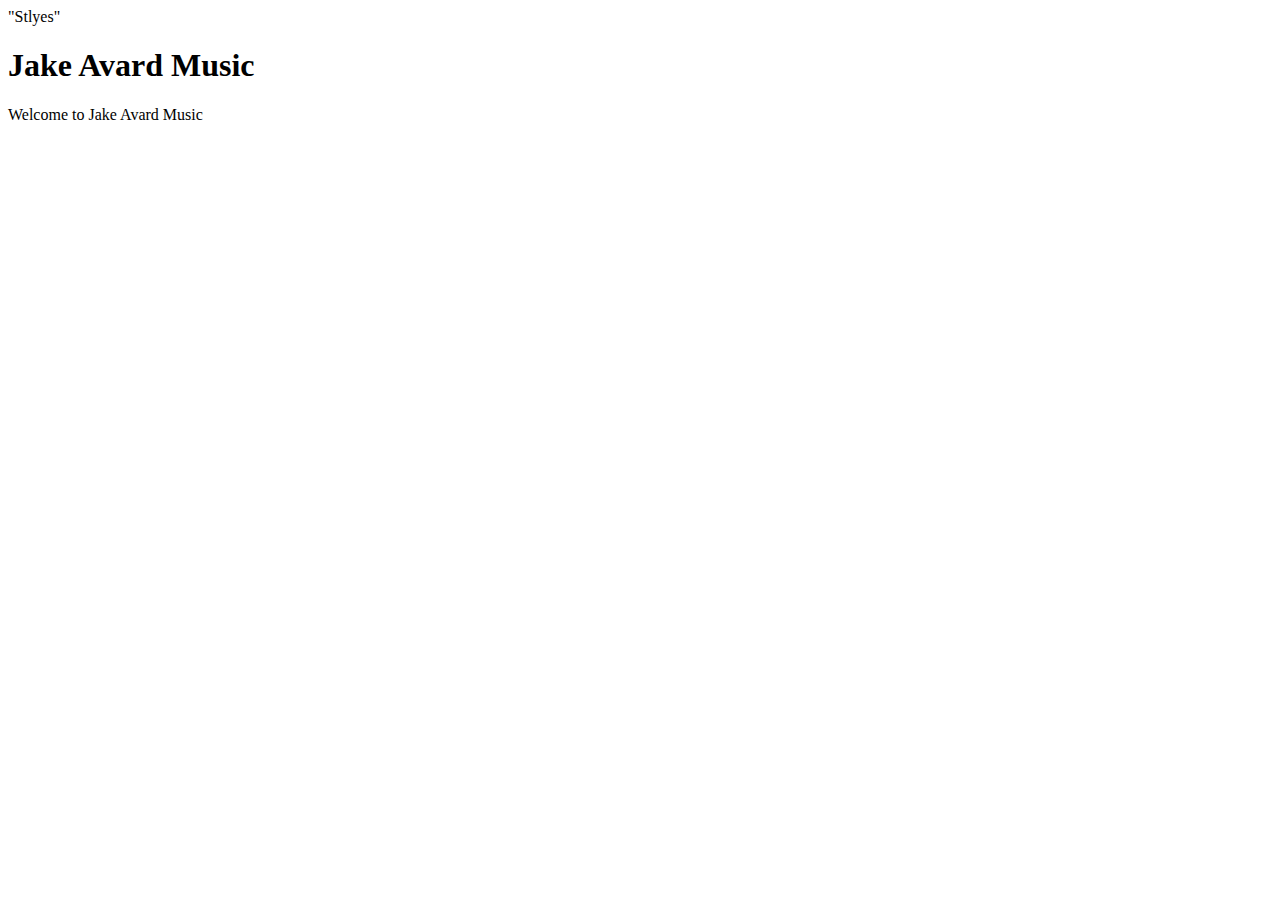
<file: INDEX.HTML>
<html lang="en">
<head>
    <meta charset="UTF-8">
    <meta http-equiv="X-UA-Compatible" content="IE=edge">
    <meta name="viewport" content="width=
    , initial-scale=1.0">
    <title>Home</title>
    <LINK>"Stlyes"</LINK>
</head>
<h1>Jake Avard Music</h1>
<body>
   <p>Welcome to Jake Avard Music</p> 

</body>
</html>
</file>
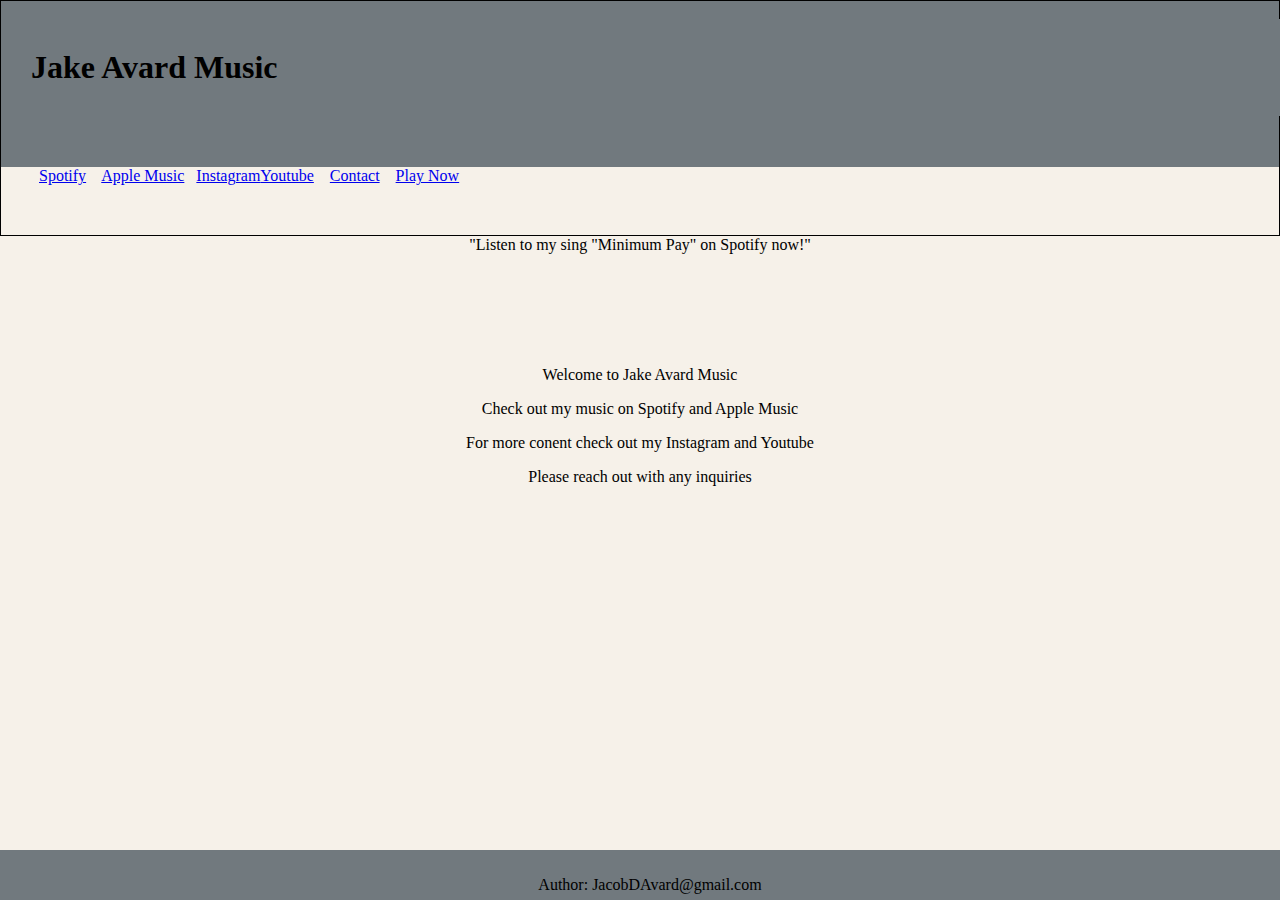
<file: Index/index.html>
<html lang="en">
<head>
    <meta charset="UTF-8">
    <meta http-equiv="X-UA-Compatible" content="IE=edge">
    <meta name="viewport" content="width=
    , initial-scale=1.0">
    <title>Jake Avard Music</title>
    <link rel="stylesheet" href="indexstyle.CSS">
</head>

<div class="textBox">
    <div>
        <div=text-align="right"</div>
         <h1></a>Jake Avard Music</a><h1>
      </div>
      <div class="Links"></div>
     </h2>&nbsp;&nbsp;<a href="https://open.spotify.com/artist/1xywUXRBrSScYS1RFKGIk8">Spotify</a>  &nbsp;&nbsp; <a href="https://music.apple.com/us/artist/jake-avard/1579259710">Apple Music</a> &nbsp;&nbsp;<a href="https://www.instagram.com/jakeavard/?hl=en">Instagram</a><a href="https://www.youtube.com/channel/UCMg66bYSqulff6sZ-OqRXoA">Youtube</a> &nbsp;&nbsp; <a href="contact.html">Contact</a> &nbsp;&nbsp; <a href="IG.html">Play Now</a><h2>
  </div>

<div class="banner">

"Listen to my sing "Minimum Pay" on Spotify now!"
  </div>

  <body>
    <div class="player">
<p><iframe style="border-radius:12px" src="https://open.spotify.com/embed/track/1i7UZhmJcKvtcPr1hmybtz?utm_source=generator" width="35%" height="80" frameBorder="0" allowfullscreen="" allow="autoplay; clipboard-write; encrypted-media; fullscreen; picture-in-picture"></iframe></p>
</div>
<p>Welcome to Jake Avard Music</p> 

   <p>Check out my music on Spotify and Apple Music</p>
   <p>For more conent check out my Instagram and Youtube</p>
   <p>Please reach out with any inquiries</p>

</body>
</html>
<html>
<head>
<style>

  git
footer {
  text-align: center;
  padding: 3px;
  background-color: DarkSalmon;
  color: white;
}
</style>
</head>
<body>

<footer>
  <p>Author: 
JacobDAvard@gmail.com</p>
</footer>

</body>
</html>
</file>
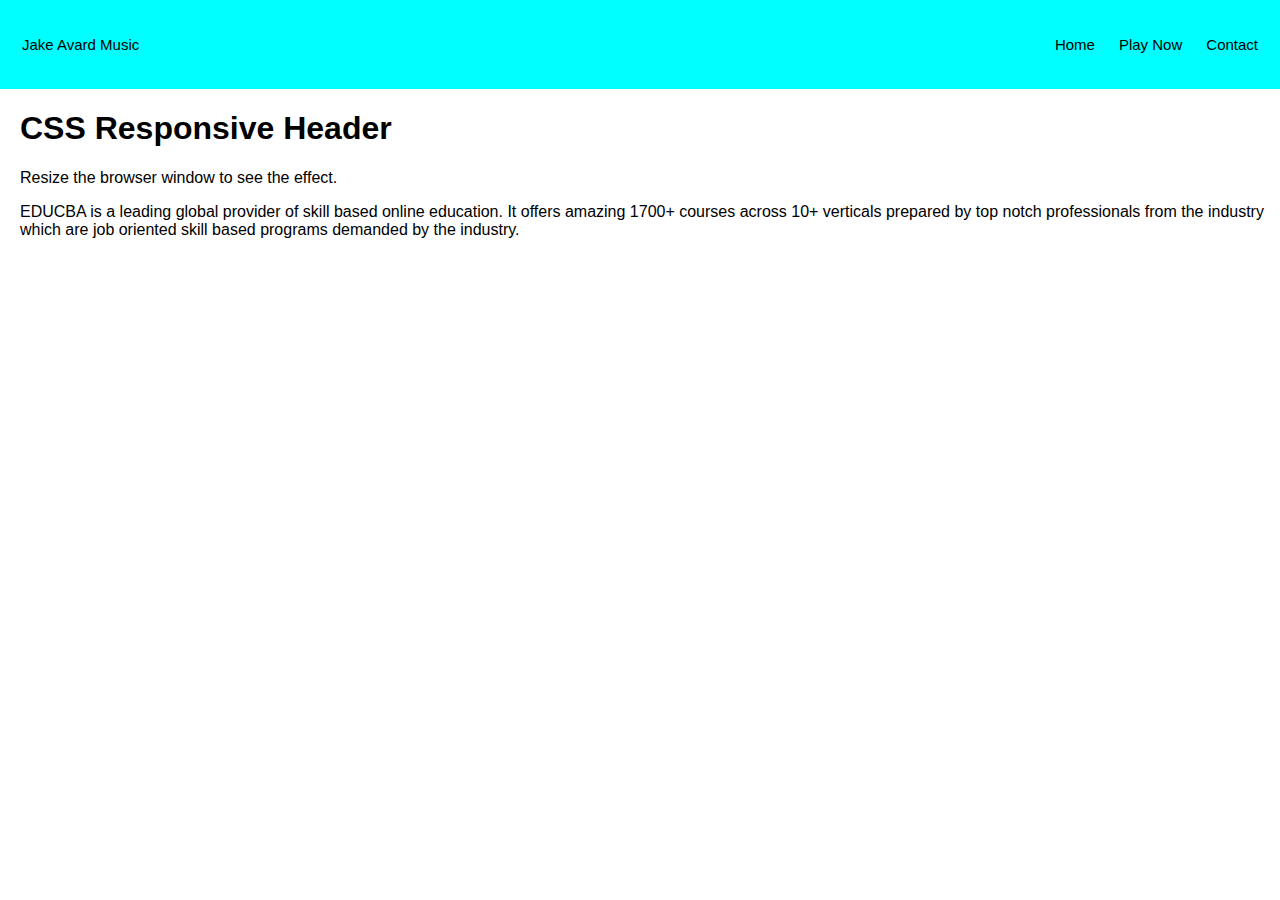
<file: Homepage.HTML>
<!DOCTYPE html>
<html>
<head>
<style>
* {box-sizing: border-box;}
body {
margin: 0;
font-family: Arial;
}
.header {
overflow: hidden;
background-color: cyan;
padding: 20px 10px;
}
.header a {
float: left;
color: black;
text-align: center;
padding: 12px;
text-decoration: none;
font-size: 15px;
line-height: 25px;
border-radius: 5px;
}
.headera.logo {
font-size: 25px;
font-weight: bold;
}
.header a:hover {
background-color: grey;
color: black;
}
.headera.active {
background-color: green;
color: white;
}
.header-right {
float: right;
}
@media screen and (max-width: 500px) {
.header a {
float: none;
display: block;
text-align: left;
}
.header-right {
float: none;
}
}
</style>
</head>
<body>
<div class="header">
<a href="#default" class="logo">Jake Avard Music</a>
<div class="header-right">
<a class="active" href="#home">Home</a>
<a href="#contact">Play Now</a>
<a href="#about">Contact</a>
</div>
</div>
<div style="padding-left:20px">
<h1>CSS Responsive Header</h1>
<p>Resize the browser window to see the effect.</p>
<p> EDUCBA is a leading global provider of skill based online education. It offers amazing 1700+ courses across 10+ verticals prepared by top notch professionals from the industry which are job oriented skill based programs demanded by the industry. </p>
</div>
</body>
</html>
</file>
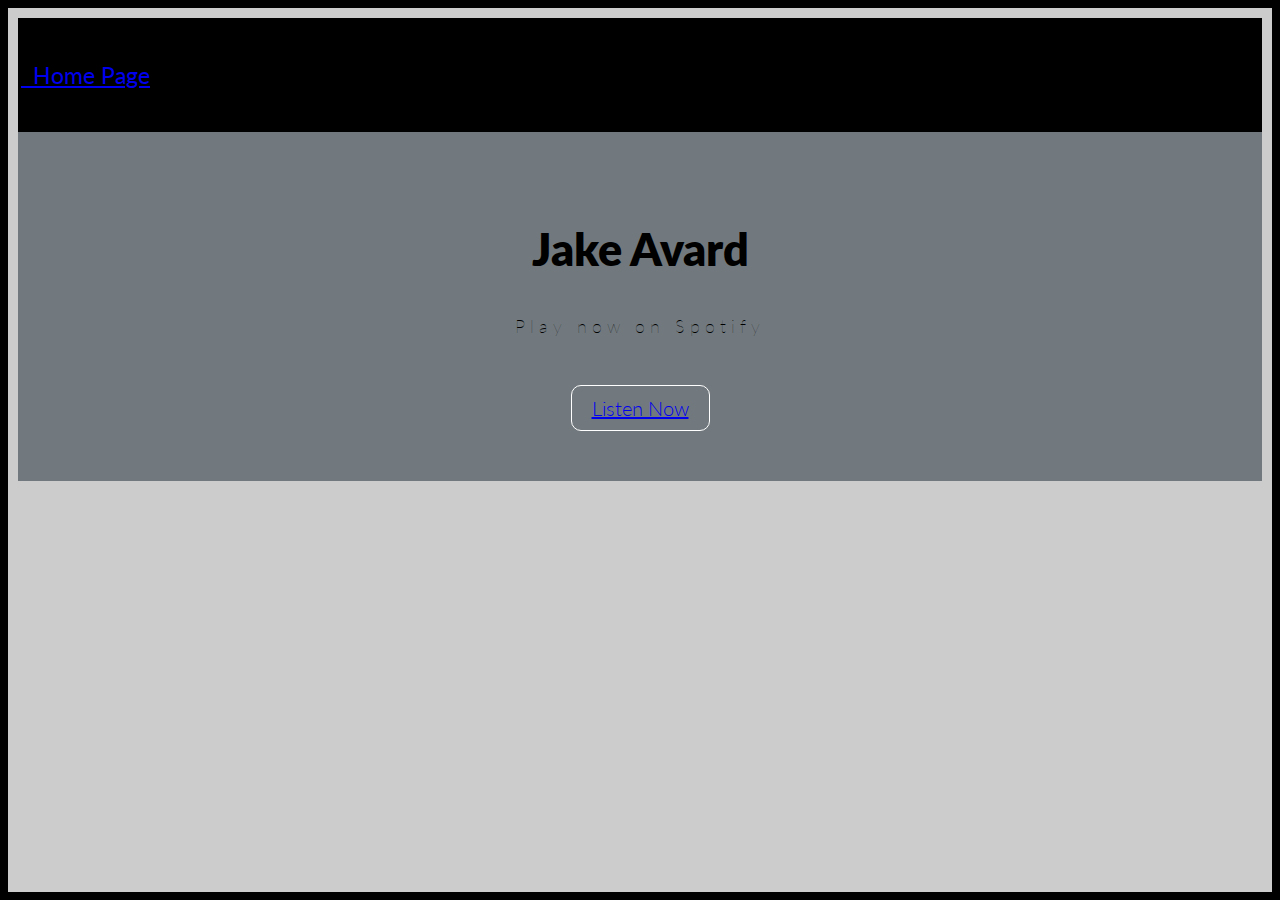
<file: IG.html>
<html lang="en">
<head>
    <meta charset="UTF-8">
    <meta http-equiv="X-UA-Compatible" content="IE=edge">
    <meta name="viewport" content="width=
    , initial-scale=1.0">
    <title>Play Now</title>
    <link rel="stylesheet" href="IG.css">

<style>
    #divIGL{
        text-align: left;
        font-size: 23px;
        padding: 2px
    
    }
</style>

<section class="IGH1">
    <Div ID="DivIGL"><a href="index.html">&nbsp;&nbsp;Home Page</a></Div>
   
     
    
  </section>


<section class="header">
    <h1>Jake Avard</h1>
    <p>Play now on Spotify</p>


    <a class="btn-bgstroke" href="https://open.spotify.com/artist/1xywUXRBrSScYS1RFKGIk8">Listen Now</a>

    

    <link rel="stylesheet" href="IG.css">
</section>

</head>
</file>
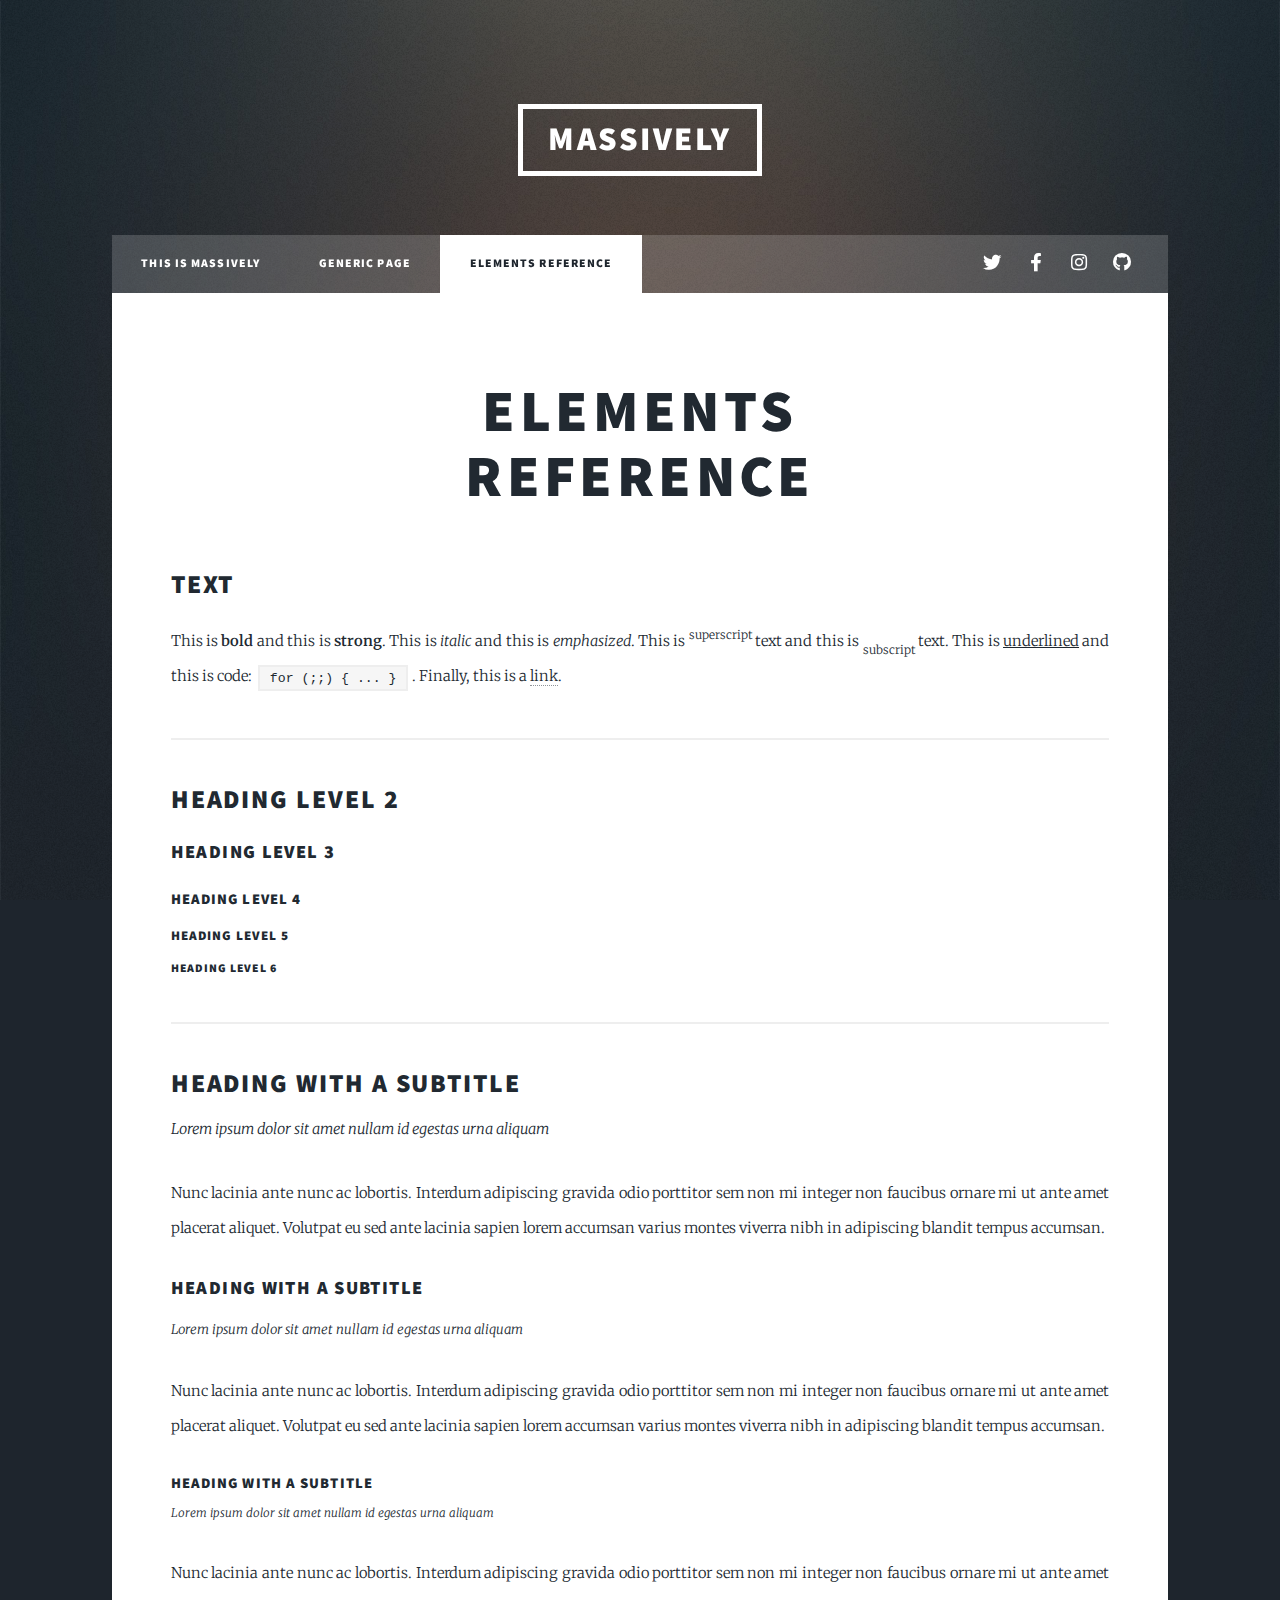
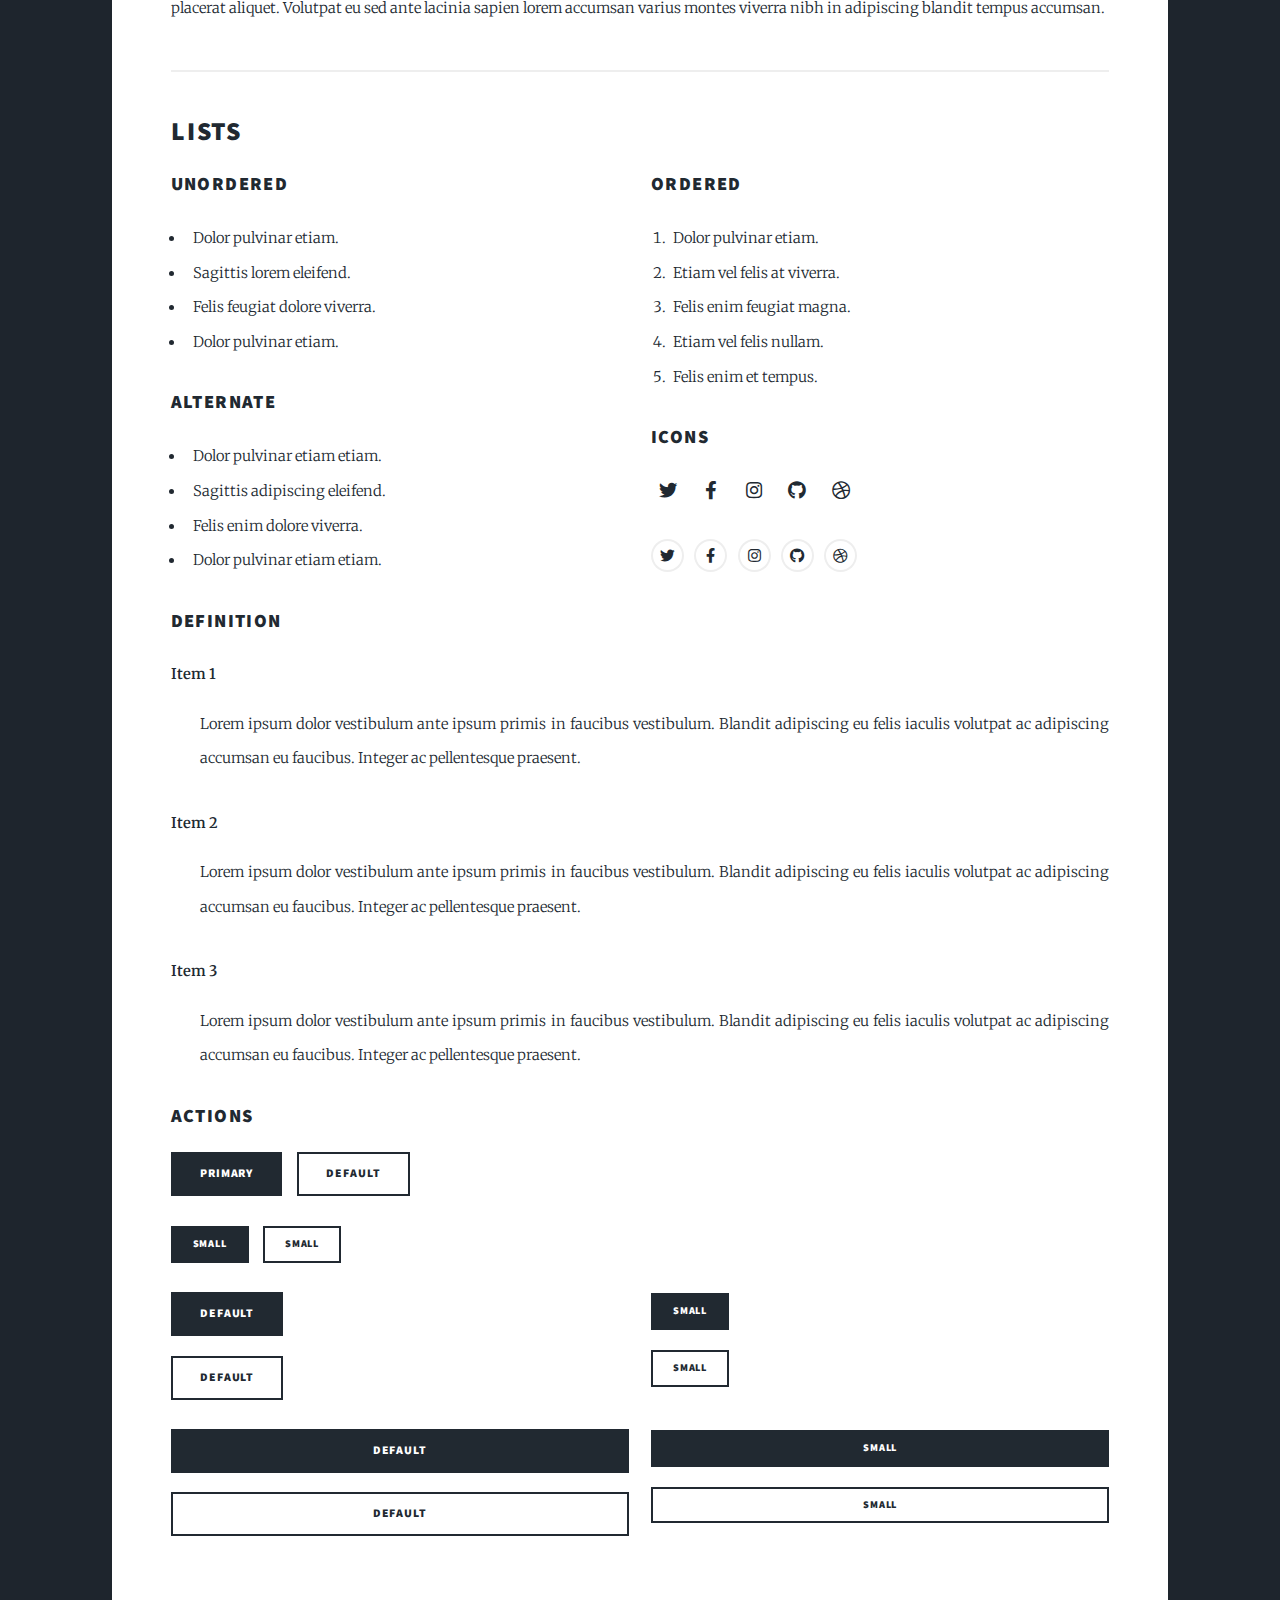
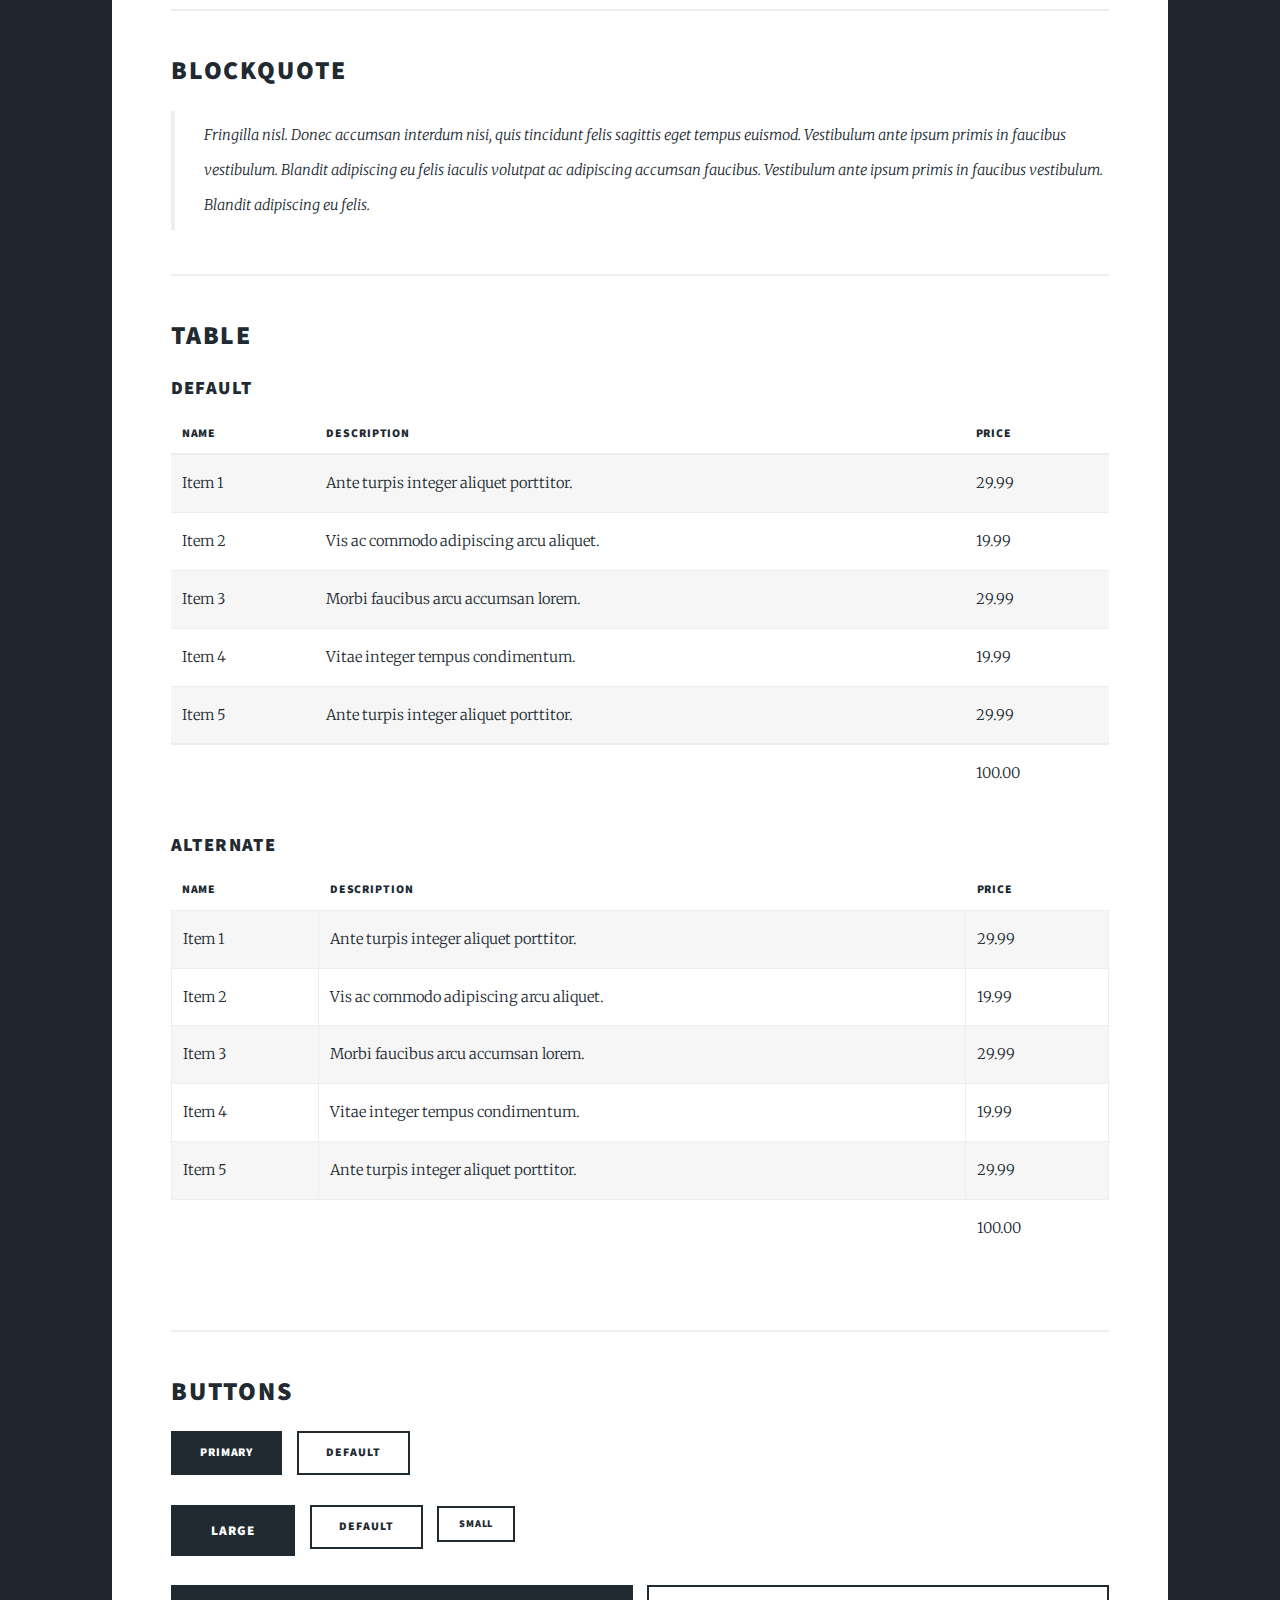
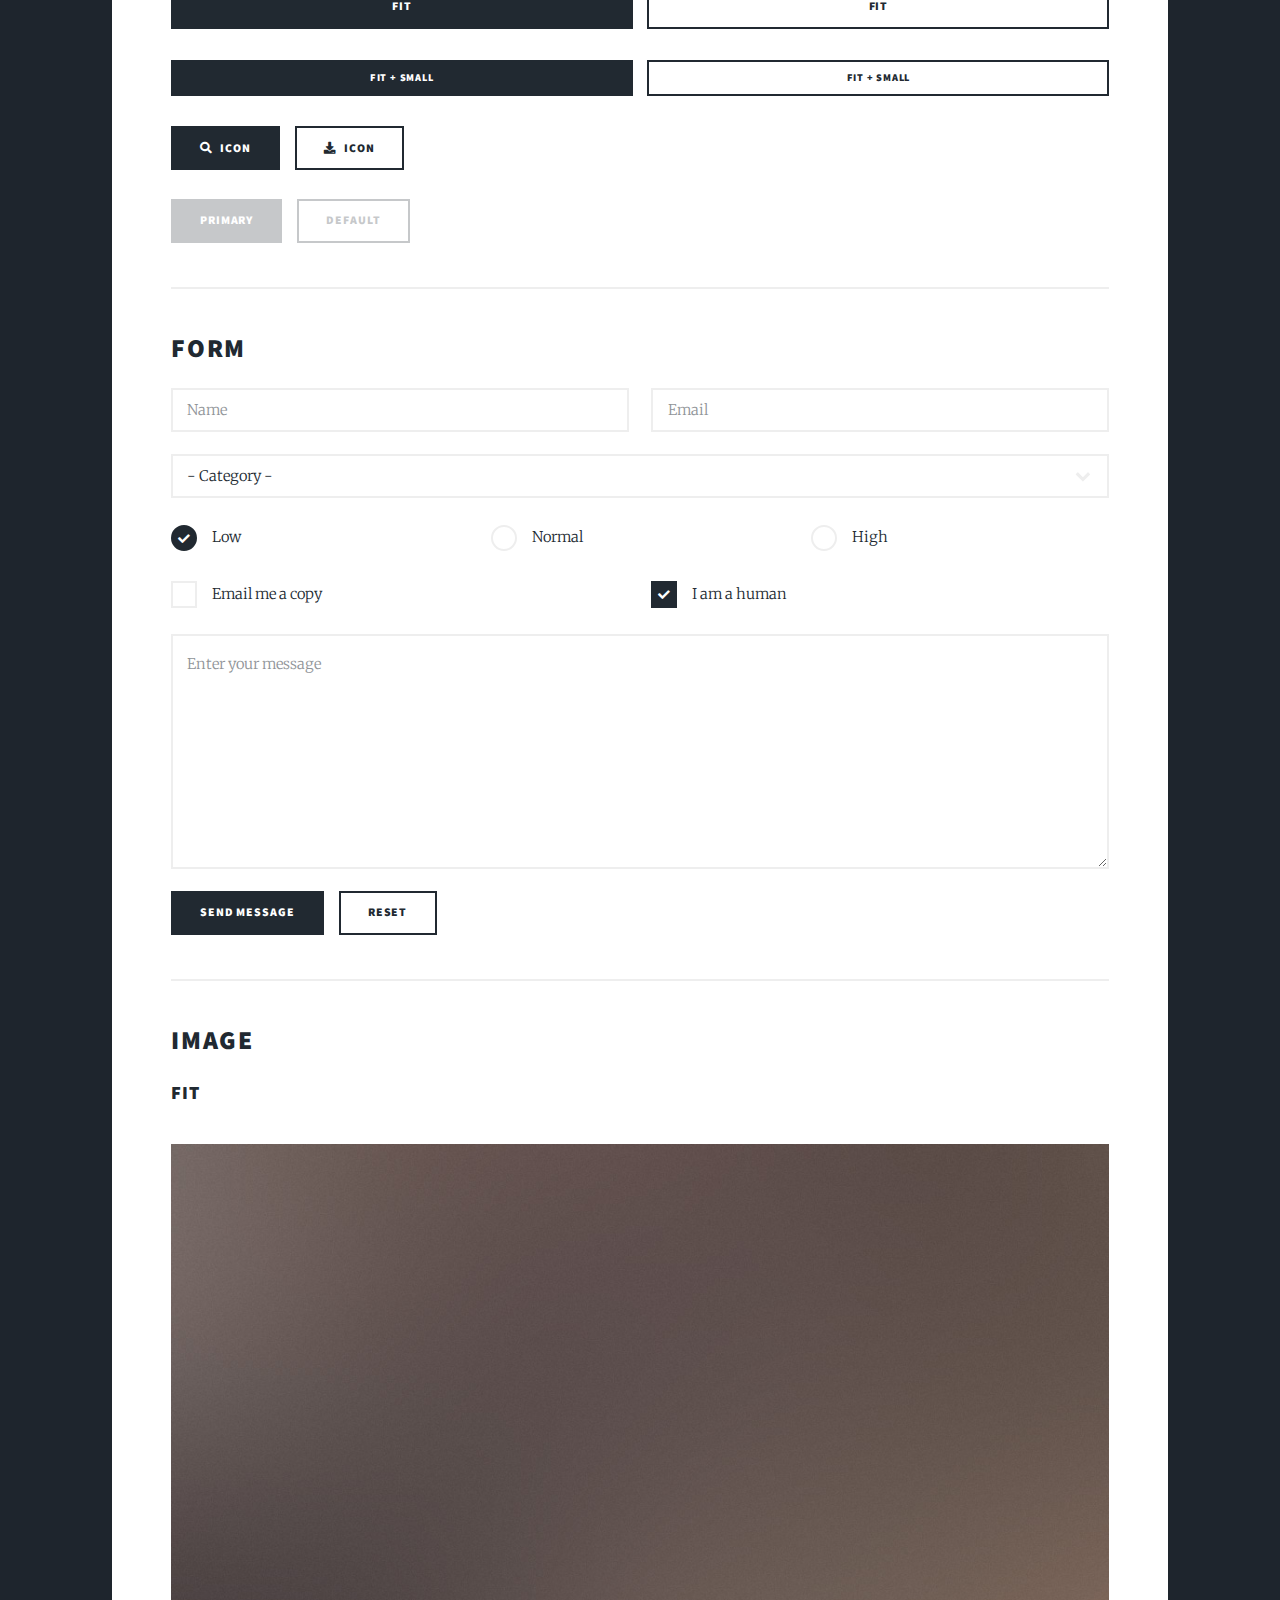
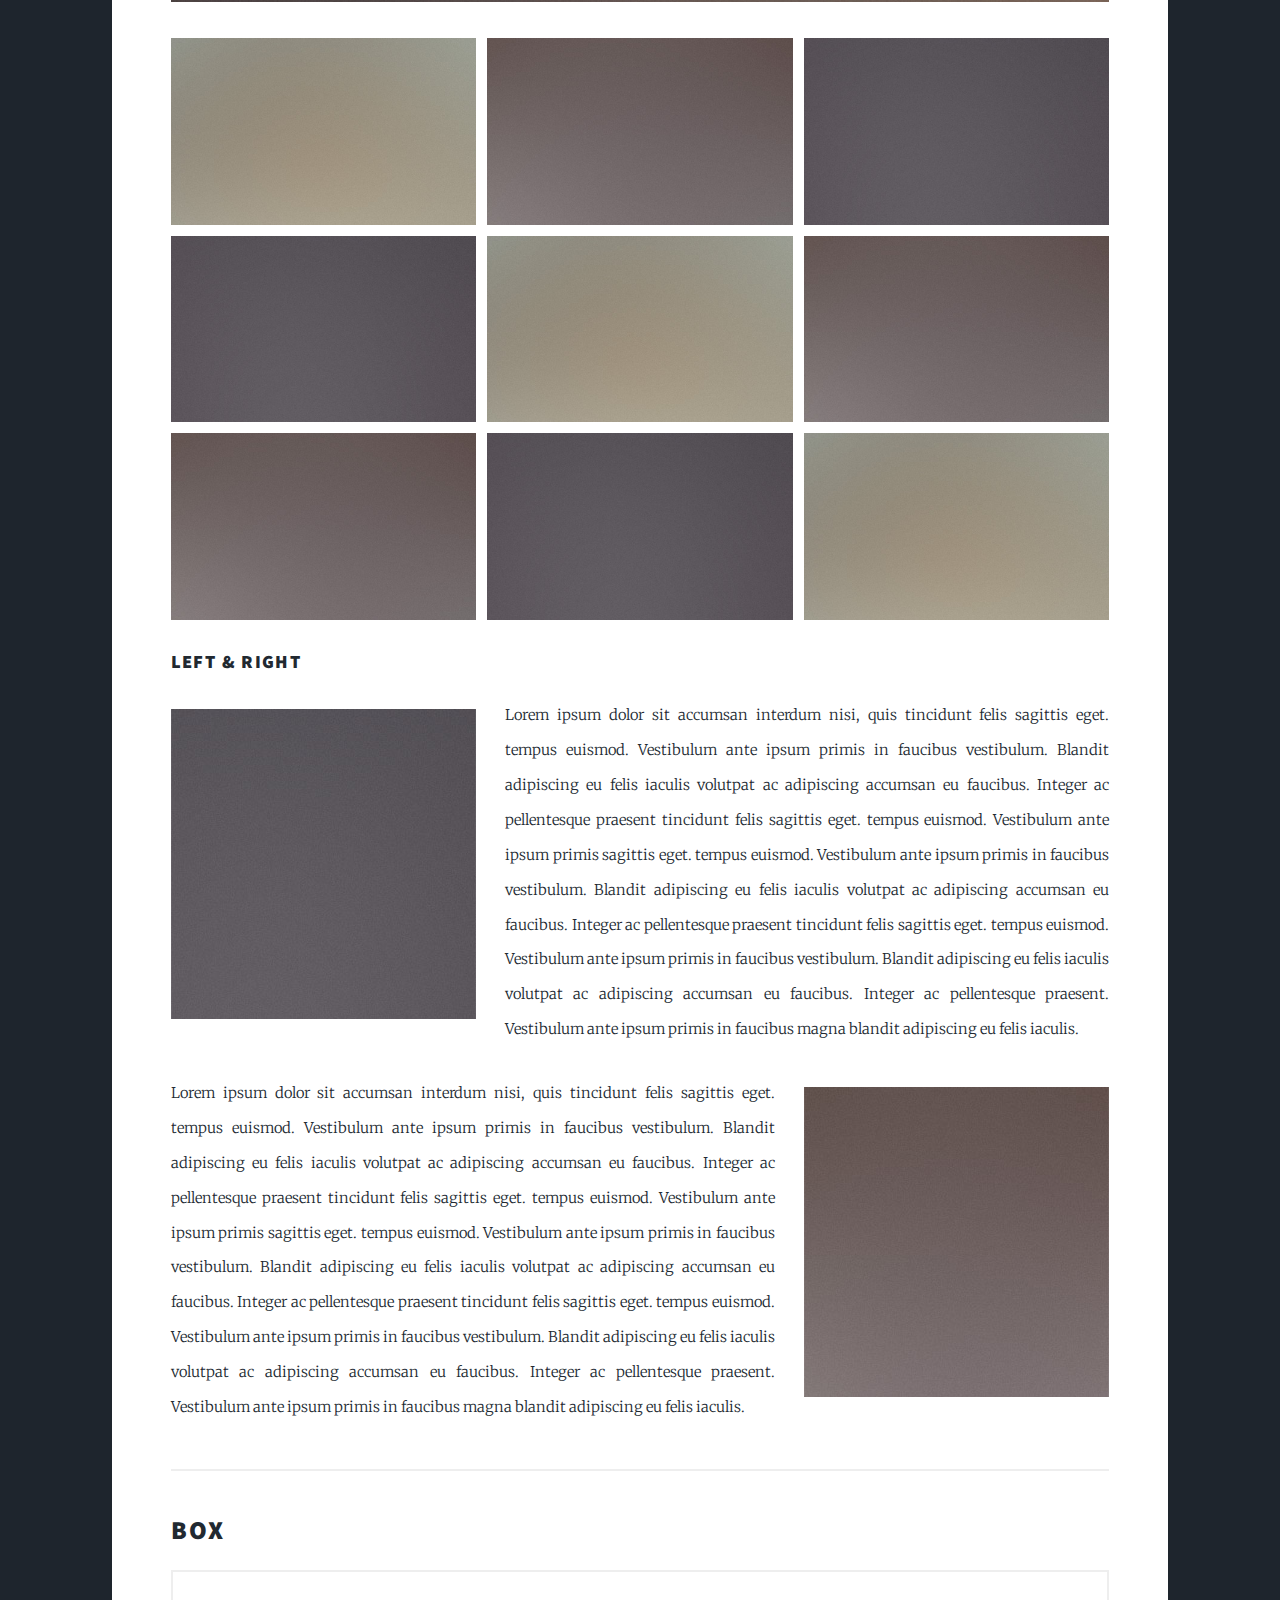
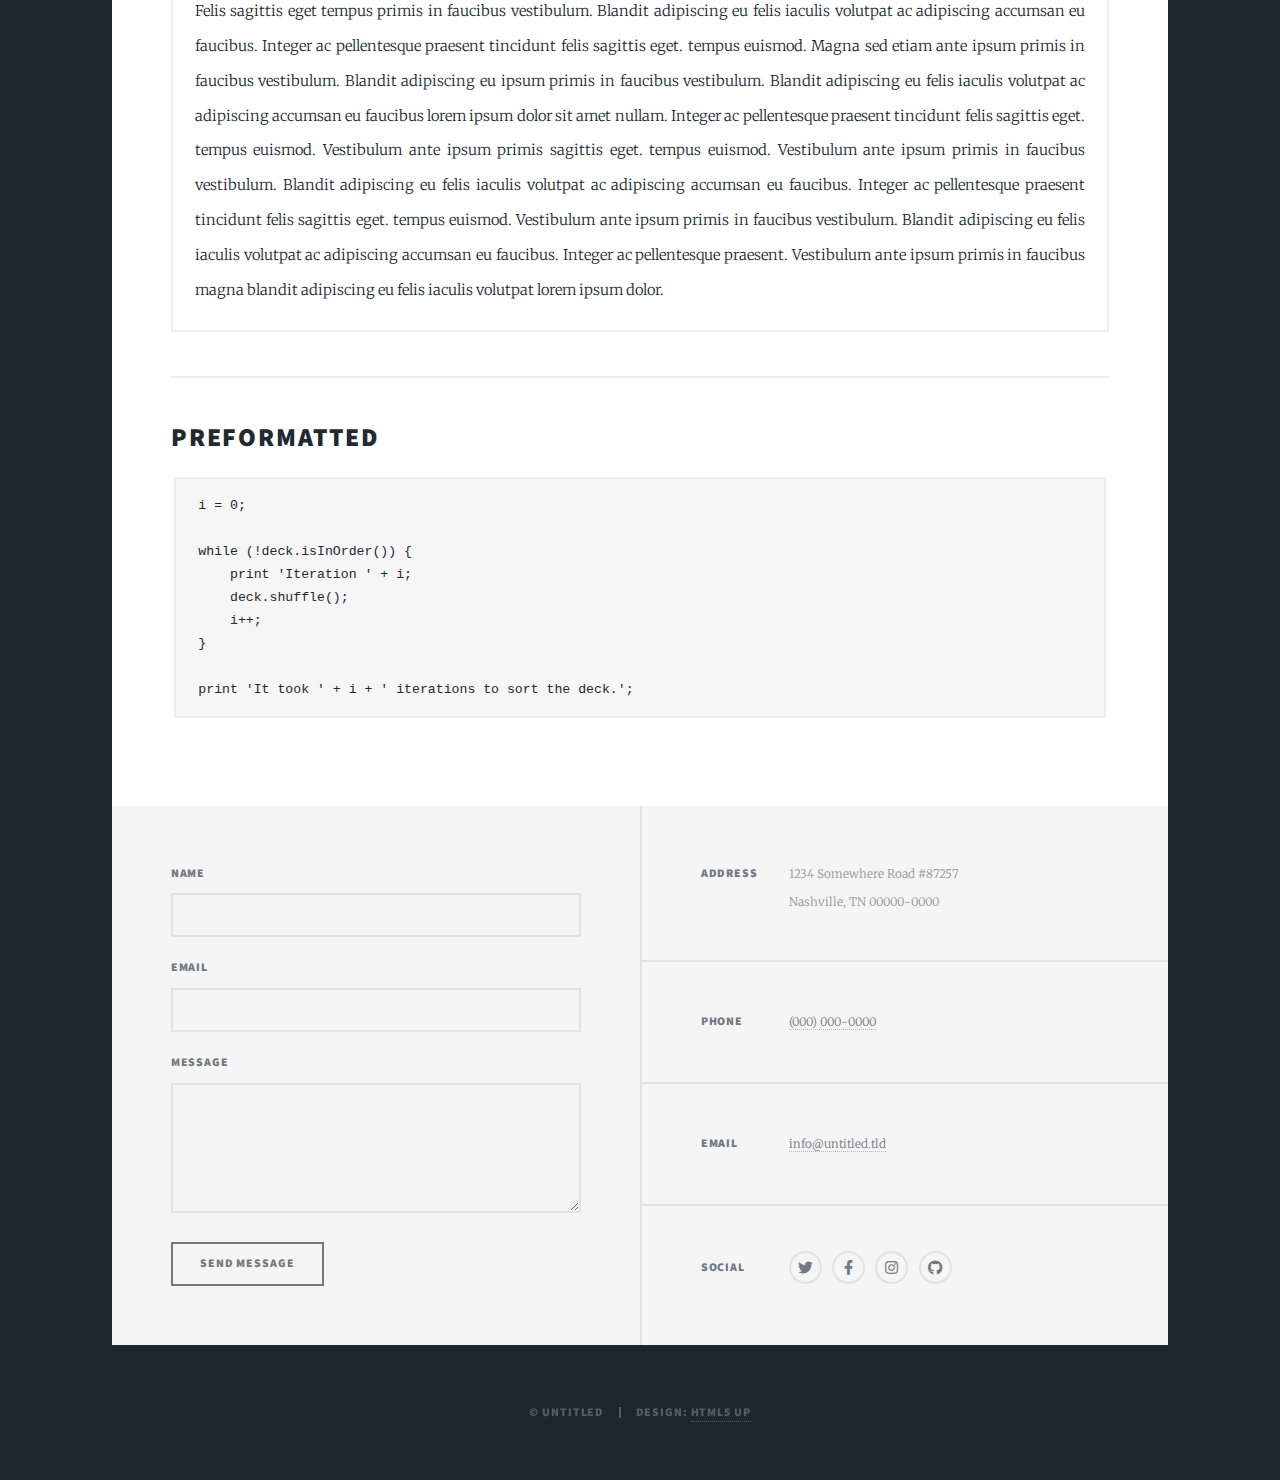
<file: templates.html>
<!DOCTYPE HTML>
<!--
	Massively by HTML5 UP
	html5up.net | @ajlkn
	Free for personal and commercial use under the CCA 3.0 license (html5up.net/license)
-->
<html>
	<head>
		<title>Elements Reference - Massively by HTML5 UP</title>
		<meta charset="utf-8" />
		<meta name="viewport" content="width=device-width, initial-scale=1, user-scalable=no" />
		<link rel="stylesheet" href="assets/css/main.css" />
		<noscript><link rel="stylesheet" href="assets/css/noscript.css" /></noscript>
	</head>
	<body class="is-preload">

		<!-- Wrapper -->
			<div id="wrapper">

				<!-- Header -->
					<header id="header">
						<a href="index.html" class="logo">Massively</a>
					</header>

				<!-- Nav -->
					<nav id="nav">
						<ul class="links">
							<li><a href="index.html">This is Massively</a></li>
							<li><a href="generic.html">Generic Page</a></li>
							<li class="active"><a href="elements.html">Elements Reference</a></li>
						</ul>
						<ul class="icons">
							<li><a href="#" class="icon brands fa-twitter"><span class="label">Twitter</span></a></li>
							<li><a href="#" class="icon brands fa-facebook-f"><span class="label">Facebook</span></a></li>
							<li><a href="#" class="icon brands fa-instagram"><span class="label">Instagram</span></a></li>
							<li><a href="#" class="icon brands fa-github"><span class="label">GitHub</span></a></li>
						</ul>
					</nav>

				<!-- Main -->
					<div id="main">

						<!-- Post -->
							<section class="post">
								<header class="major">
									<h1>Elements<br />
									Reference</h1>
								</header>

								<!-- Text stuff -->
									<h2>Text</h2>
									<p>This is <b>bold</b> and this is <strong>strong</strong>. This is <i>italic</i> and this is <em>emphasized</em>.
									This is <sup>superscript</sup> text and this is <sub>subscript</sub> text.
									This is <u>underlined</u> and this is code: <code>for (;;) { ... }</code>.
									Finally, this is a <a href="#">link</a>.</p>
									<hr />
									<h2>Heading Level 2</h2>
									<h3>Heading Level 3</h3>
									<h4>Heading Level 4</h4>
									<h5>Heading Level 5</h5>
									<h6>Heading Level 6</h6>
									<hr />
									<header>
										<h2>Heading with a Subtitle</h2>
										<p>Lorem ipsum dolor sit amet nullam id egestas urna aliquam</p>
									</header>
									<p>Nunc lacinia ante nunc ac lobortis. Interdum adipiscing gravida odio porttitor sem non mi integer non faucibus ornare mi ut ante amet placerat aliquet. Volutpat eu sed ante lacinia sapien lorem accumsan varius montes viverra nibh in adipiscing blandit tempus accumsan.</p>
									<header>
										<h3>Heading with a Subtitle</h3>
										<p>Lorem ipsum dolor sit amet nullam id egestas urna aliquam</p>
									</header>
									<p>Nunc lacinia ante nunc ac lobortis. Interdum adipiscing gravida odio porttitor sem non mi integer non faucibus ornare mi ut ante amet placerat aliquet. Volutpat eu sed ante lacinia sapien lorem accumsan varius montes viverra nibh in adipiscing blandit tempus accumsan.</p>
									<header>
										<h4>Heading with a Subtitle</h4>
										<p>Lorem ipsum dolor sit amet nullam id egestas urna aliquam</p>
									</header>
									<p>Nunc lacinia ante nunc ac lobortis. Interdum adipiscing gravida odio porttitor sem non mi integer non faucibus ornare mi ut ante amet placerat aliquet. Volutpat eu sed ante lacinia sapien lorem accumsan varius montes viverra nibh in adipiscing blandit tempus accumsan.</p>

									<hr />

								<!-- Lists -->
									<h2>Lists</h2>
									<div class="row">
										<div class="col-6 col-12-small">

											<h3>Unordered</h3>
											<ul>
												<li>Dolor pulvinar etiam.</li>
												<li>Sagittis lorem eleifend.</li>
												<li>Felis feugiat dolore viverra.</li>
												<li>Dolor pulvinar etiam.</li>
											</ul>

											<h3>Alternate</h3>
											<ul class="alt">
												<li>Dolor pulvinar etiam etiam.</li>
												<li>Sagittis adipiscing eleifend.</li>
												<li>Felis enim dolore viverra.</li>
												<li>Dolor pulvinar etiam etiam.</li>
											</ul>

										</div>
										<div class="col-6 col-12-small">

											<h3>Ordered</h3>
											<ol>
												<li>Dolor pulvinar etiam.</li>
												<li>Etiam vel felis at viverra.</li>
												<li>Felis enim feugiat magna.</li>
												<li>Etiam vel felis nullam.</li>
												<li>Felis enim et tempus.</li>
											</ol>

											<h3>Icons</h3>
											<ul class="icons">
												<li><a href="#" class="icon brands fa-twitter"><span class="label">Twitter</span></a></li>
												<li><a href="#" class="icon brands fa-facebook-f"><span class="label">Facebook</span></a></li>
												<li><a href="#" class="icon brands fa-instagram"><span class="label">Instagram</span></a></li>
												<li><a href="#" class="icon brands fa-github"><span class="label">Github</span></a></li>
												<li><a href="#" class="icon brands fa-dribbble"><span class="label">Dribbble</span></a></li>
											</ul>
											<ul class="icons alt">
												<li><a href="#" class="icon brands alt fa-twitter"><span class="label">Twitter</span></a></li>
												<li><a href="#" class="icon brands alt fa-facebook-f"><span class="label">Facebook</span></a></li>
												<li><a href="#" class="icon brands alt fa-instagram"><span class="label">Instagram</span></a></li>
												<li><a href="#" class="icon brands alt fa-github"><span class="label">Github</span></a></li>
												<li><a href="#" class="icon brands alt fa-dribbble"><span class="label">Dribbble</span></a></li>
											</ul>

										</div>
									</div>
									<h3>Definition</h3>
									<dl>
										<dt>Item 1</dt>
										<dd>
											<p>Lorem ipsum dolor vestibulum ante ipsum primis in faucibus vestibulum. Blandit adipiscing eu felis iaculis volutpat ac adipiscing accumsan eu faucibus. Integer ac pellentesque praesent.</p>
										</dd>
										<dt>Item 2</dt>
										<dd>
											<p>Lorem ipsum dolor vestibulum ante ipsum primis in faucibus vestibulum. Blandit adipiscing eu felis iaculis volutpat ac adipiscing accumsan eu faucibus. Integer ac pellentesque praesent.</p>
										</dd>
										<dt>Item 3</dt>
										<dd>
											<p>Lorem ipsum dolor vestibulum ante ipsum primis in faucibus vestibulum. Blandit adipiscing eu felis iaculis volutpat ac adipiscing accumsan eu faucibus. Integer ac pellentesque praesent.</p>
										</dd>
									</dl>

									<h3>Actions</h3>
									<ul class="actions">
										<li><a href="#" class="button primary">Primary</a></li>
										<li><a href="#" class="button">Default</a></li>
									</ul>
									<ul class="actions small">
										<li><a href="#" class="button primary small">Small</a></li>
										<li><a href="#" class="button small">Small</a></li>
									</ul>
									<div class="row">
										<div class="col-6 col-12-small">
											<ul class="actions stacked">
												<li><a href="#" class="button primary">Default</a></li>
												<li><a href="#" class="button">Default</a></li>
											</ul>
										</div>
										<div class="col-6 col-12-small">
											<ul class="actions stacked">
												<li><a href="#" class="button primary small">Small</a></li>
												<li><a href="#" class="button small">Small</a></li>
											</ul>
										</div>
									</div>
									<div class="row">
										<div class="col-6 col-12-small">
											<ul class="actions stacked">
												<li><a href="#" class="button primary fit">Default</a></li>
												<li><a href="#" class="button fit">Default</a></li>
											</ul>
										</div>
										<div class="col-6 col-12-small">
											<ul class="actions stacked">
												<li><a href="#" class="button primary small fit">Small</a></li>
												<li><a href="#" class="button small fit">Small</a></li>
											</ul>
										</div>
									</div>

									<hr />

								<!-- Blockquote -->
									<h2>Blockquote</h2>
									<blockquote>Fringilla nisl. Donec accumsan interdum nisi, quis tincidunt felis sagittis eget tempus euismod. Vestibulum ante ipsum primis in faucibus vestibulum. Blandit adipiscing eu felis iaculis volutpat ac adipiscing accumsan faucibus. Vestibulum ante ipsum primis in faucibus vestibulum. Blandit adipiscing eu felis.</blockquote>

									<hr />

								<!-- Table -->
									<h2>Table</h2>

									<h3>Default</h3>
									<div class="table-wrapper">
										<table>
											<thead>
												<tr>
													<th>Name</th>
													<th>Description</th>
													<th>Price</th>
												</tr>
											</thead>
											<tbody>
												<tr>
													<td>Item 1</td>
													<td>Ante turpis integer aliquet porttitor.</td>
													<td>29.99</td>
												</tr>
												<tr>
													<td>Item 2</td>
													<td>Vis ac commodo adipiscing arcu aliquet.</td>
													<td>19.99</td>
												</tr>
												<tr>
													<td>Item 3</td>
													<td> Morbi faucibus arcu accumsan lorem.</td>
													<td>29.99</td>
												</tr>
												<tr>
													<td>Item 4</td>
													<td>Vitae integer tempus condimentum.</td>
													<td>19.99</td>
												</tr>
												<tr>
													<td>Item 5</td>
													<td>Ante turpis integer aliquet porttitor.</td>
													<td>29.99</td>
												</tr>
											</tbody>
											<tfoot>
												<tr>
													<td colspan="2"></td>
													<td>100.00</td>
												</tr>
											</tfoot>
										</table>
									</div>

									<h3>Alternate</h3>
									<div class="table-wrapper">
										<table class="alt">
											<thead>
												<tr>
													<th>Name</th>
													<th>Description</th>
													<th>Price</th>
												</tr>
											</thead>
											<tbody>
												<tr>
													<td>Item 1</td>
													<td>Ante turpis integer aliquet porttitor.</td>
													<td>29.99</td>
												</tr>
												<tr>
													<td>Item 2</td>
													<td>Vis ac commodo adipiscing arcu aliquet.</td>
													<td>19.99</td>
												</tr>
												<tr>
													<td>Item 3</td>
													<td> Morbi faucibus arcu accumsan lorem.</td>
													<td>29.99</td>
												</tr>
												<tr>
													<td>Item 4</td>
													<td>Vitae integer tempus condimentum.</td>
													<td>19.99</td>
												</tr>
												<tr>
													<td>Item 5</td>
													<td>Ante turpis integer aliquet porttitor.</td>
													<td>29.99</td>
												</tr>
											</tbody>
											<tfoot>
												<tr>
													<td colspan="2"></td>
													<td>100.00</td>
												</tr>
											</tfoot>
										</table>
									</div>

									<hr />

								<!-- Buttons -->
									<h2>Buttons</h2>
									<ul class="actions">
										<li><a href="#" class="button primary">Primary</a></li>
										<li><a href="#" class="button">Default</a></li>
									</ul>
									<ul class="actions">
										<li><a href="#" class="button primary large">Large</a></li>
										<li><a href="#" class="button">Default</a></li>
										<li><a href="#" class="button small">Small</a></li>
									</ul>
									<ul class="actions fit">
										<li><a href="#" class="button primary fit">Fit</a></li>
										<li><a href="#" class="button fit">Fit</a></li>
									</ul>
									<ul class="actions fit small">
										<li><a href="#" class="button primary fit small">Fit + Small</a></li>
										<li><a href="#" class="button fit small">Fit + Small</a></li>
									</ul>
									<ul class="actions">
										<li><a href="#" class="button primary icon solid fa-search">Icon</a></li>
										<li><a href="#" class="button icon solid fa-download">Icon</a></li>
									</ul>
									<ul class="actions">
										<li><span class="button primary disabled">Primary</span></li>
										<li><span class="button disabled">Default</span></li>
									</ul>

									<hr />

								<!-- Form -->
									<h2>Form</h2>

									<form method="post" action="#">
										<div class="row gtr-uniform">
											<div class="col-6 col-12-xsmall">
												<input type="text" name="demo-name" id="demo-name" value="" placeholder="Name" />
											</div>
											<div class="col-6 col-12-xsmall">
												<input type="email" name="demo-email" id="demo-email" value="" placeholder="Email" />
											</div>
											<!-- Break -->
											<div class="col-12">
												<select name="demo-category" id="demo-category">
													<option value="">- Category -</option>
													<option value="1">Manufacturing</option>
													<option value="1">Shipping</option>
													<option value="1">Administration</option>
													<option value="1">Human Resources</option>
												</select>
											</div>
											<!-- Break -->
											<div class="col-4 col-12-small">
												<input type="radio" id="demo-priority-low" name="demo-priority" checked>
												<label for="demo-priority-low">Low</label>
											</div>
											<div class="col-4 col-12-small">
												<input type="radio" id="demo-priority-normal" name="demo-priority">
												<label for="demo-priority-normal">Normal</label>
											</div>
											<div class="col-4 col-12-small">
												<input type="radio" id="demo-priority-high" name="demo-priority">
												<label for="demo-priority-high">High</label>
											</div>
											<!-- Break -->
											<div class="col-6 col-12-small">
												<input type="checkbox" id="demo-copy" name="demo-copy">
												<label for="demo-copy">Email me a copy</label>
											</div>
											<div class="col-6 col-12-small">
												<input type="checkbox" id="demo-human" name="demo-human" checked>
												<label for="demo-human">I am a human</label>
											</div>
											<!-- Break -->
											<div class="col-12">
												<textarea name="demo-message" id="demo-message" placeholder="Enter your message" rows="6"></textarea>
											</div>
											<!-- Break -->
											<div class="col-12">
												<ul class="actions">
													<li><input type="submit" value="Send Message" class="primary" /></li>
													<li><input type="reset" value="Reset" /></li>
												</ul>
											</div>
										</div>
									</form>

									<hr />

								<!-- Image -->
									<h2>Image</h2>

									<h3>Fit</h3>
									<span class="image fit"><img src="images/pic01.jpg" alt="" /></span>
									<div class="box alt">
										<div class="row gtr-50 gtr-uniform">
											<div class="col-4"><span class="image fit"><img src="images/pic02.jpg" alt="" /></span></div>
											<div class="col-4"><span class="image fit"><img src="images/pic03.jpg" alt="" /></span></div>
											<div class="col-4"><span class="image fit"><img src="images/pic04.jpg" alt="" /></span></div>
											<!-- Break -->
											<div class="col-4"><span class="image fit"><img src="images/pic04.jpg" alt="" /></span></div>
											<div class="col-4"><span class="image fit"><img src="images/pic02.jpg" alt="" /></span></div>
											<div class="col-4"><span class="image fit"><img src="images/pic03.jpg" alt="" /></span></div>
											<!-- Break -->
											<div class="col-4"><span class="image fit"><img src="images/pic03.jpg" alt="" /></span></div>
											<div class="col-4"><span class="image fit"><img src="images/pic04.jpg" alt="" /></span></div>
											<div class="col-4"><span class="image fit"><img src="images/pic02.jpg" alt="" /></span></div>
										</div>
									</div>

									<h3>Left &amp; Right</h3>
									<p><span class="image left"><img src="images/pic08.jpg" alt="" /></span>Lorem ipsum dolor sit accumsan interdum nisi, quis tincidunt felis sagittis eget. tempus euismod. Vestibulum ante ipsum primis in faucibus vestibulum. Blandit adipiscing eu felis iaculis volutpat ac adipiscing accumsan eu faucibus. Integer ac pellentesque praesent tincidunt felis sagittis eget. tempus euismod. Vestibulum ante ipsum primis sagittis eget. tempus euismod. Vestibulum ante ipsum primis in faucibus vestibulum. Blandit adipiscing eu felis iaculis volutpat ac adipiscing accumsan eu faucibus. Integer ac pellentesque praesent tincidunt felis sagittis eget. tempus euismod. Vestibulum ante ipsum primis in faucibus vestibulum. Blandit adipiscing eu felis iaculis volutpat ac adipiscing accumsan eu faucibus. Integer ac pellentesque praesent. Vestibulum ante ipsum primis in faucibus magna blandit adipiscing eu felis iaculis.</p>
									<p><span class="image right"><img src="images/pic09.jpg" alt="" /></span>Lorem ipsum dolor sit accumsan interdum nisi, quis tincidunt felis sagittis eget. tempus euismod. Vestibulum ante ipsum primis in faucibus vestibulum. Blandit adipiscing eu felis iaculis volutpat ac adipiscing accumsan eu faucibus. Integer ac pellentesque praesent tincidunt felis sagittis eget. tempus euismod. Vestibulum ante ipsum primis sagittis eget. tempus euismod. Vestibulum ante ipsum primis in faucibus vestibulum. Blandit adipiscing eu felis iaculis volutpat ac adipiscing accumsan eu faucibus. Integer ac pellentesque praesent tincidunt felis sagittis eget. tempus euismod. Vestibulum ante ipsum primis in faucibus vestibulum. Blandit adipiscing eu felis iaculis volutpat ac adipiscing accumsan eu faucibus. Integer ac pellentesque praesent. Vestibulum ante ipsum primis in faucibus magna blandit adipiscing eu felis iaculis.</p>

									<hr />

								<!-- Box -->
									<h2>Box</h2>
									<div class="box">
										<p>Felis sagittis eget tempus primis in faucibus vestibulum. Blandit adipiscing eu felis iaculis volutpat ac adipiscing accumsan eu faucibus. Integer ac pellentesque praesent tincidunt felis sagittis eget. tempus euismod. Magna sed etiam ante ipsum primis in faucibus vestibulum. Blandit adipiscing eu ipsum primis in faucibus vestibulum. Blandit adipiscing eu felis iaculis volutpat ac adipiscing accumsan eu faucibus lorem ipsum dolor sit amet nullam. Integer ac pellentesque praesent tincidunt felis sagittis eget. tempus euismod. Vestibulum ante ipsum primis sagittis eget. tempus euismod. Vestibulum ante ipsum primis in faucibus vestibulum. Blandit adipiscing eu felis iaculis volutpat ac adipiscing accumsan eu faucibus. Integer ac pellentesque praesent tincidunt felis sagittis eget. tempus euismod. Vestibulum ante ipsum primis in faucibus vestibulum. Blandit adipiscing eu felis iaculis volutpat ac adipiscing accumsan eu faucibus. Integer ac pellentesque praesent. Vestibulum ante ipsum primis in faucibus magna blandit adipiscing eu felis iaculis volutpat lorem ipsum dolor.</p>
									</div>

									<hr />

								<!-- Preformatted Code -->
									<h2>Preformatted</h2>
									<pre><code>i = 0;

while (!deck.isInOrder()) {
    print 'Iteration ' + i;
    deck.shuffle();
    i++;
}

print 'It took ' + i + ' iterations to sort the deck.';
</code></pre>

							</section>

					</div>

				<!-- Footer -->
					<footer id="footer">
						<section>
							<form method="post" action="#">
								<div class="fields">
									<div class="field">
										<label for="name">Name</label>
										<input type="text" name="name" id="name" />
									</div>
									<div class="field">
										<label for="email">Email</label>
										<input type="text" name="email" id="email" />
									</div>
									<div class="field">
										<label for="message">Message</label>
										<textarea name="message" id="message" rows="3"></textarea>
									</div>
								</div>
								<ul class="actions">
									<li><input type="submit" value="Send Message" /></li>
								</ul>
							</form>
						</section>
						<section class="split contact">
							<section class="alt">
								<h3>Address</h3>
								<p>1234 Somewhere Road #87257<br />
								Nashville, TN 00000-0000</p>
							</section>
							<section>
								<h3>Phone</h3>
								<p><a href="#">(000) 000-0000</a></p>
							</section>
							<section>
								<h3>Email</h3>
								<p><a href="#">info@untitled.tld</a></p>
							</section>
							<section>
								<h3>Social</h3>
								<ul class="icons alt">
									<li><a href="#" class="icon brands alt fa-twitter"><span class="label">Twitter</span></a></li>
									<li><a href="#" class="icon brands alt fa-facebook-f"><span class="label">Facebook</span></a></li>
									<li><a href="#" class="icon brands alt fa-instagram"><span class="label">Instagram</span></a></li>
									<li><a href="#" class="icon brands alt fa-github"><span class="label">GitHub</span></a></li>
								</ul>
							</section>
						</section>
					</footer>

				<!-- Copyright -->
					<div id="copyright">
						<ul><li>&copy; Untitled</li><li>Design: <a href="https://html5up.net">HTML5 UP</a></li></ul>
					</div>

			</div>

		<!-- Scripts -->
			<script src="assets/js/jquery.min.js"></script>
			<script src="assets/js/jquery.scrollex.min.js"></script>
			<script src="assets/js/jquery.scrolly.min.js"></script>
			<script src="assets/js/browser.min.js"></script>
			<script src="assets/js/breakpoints.min.js"></script>
			<script src="assets/js/util.js"></script>
			<script src="assets/js/main.js"></script>

	</body>
</html>
</file>
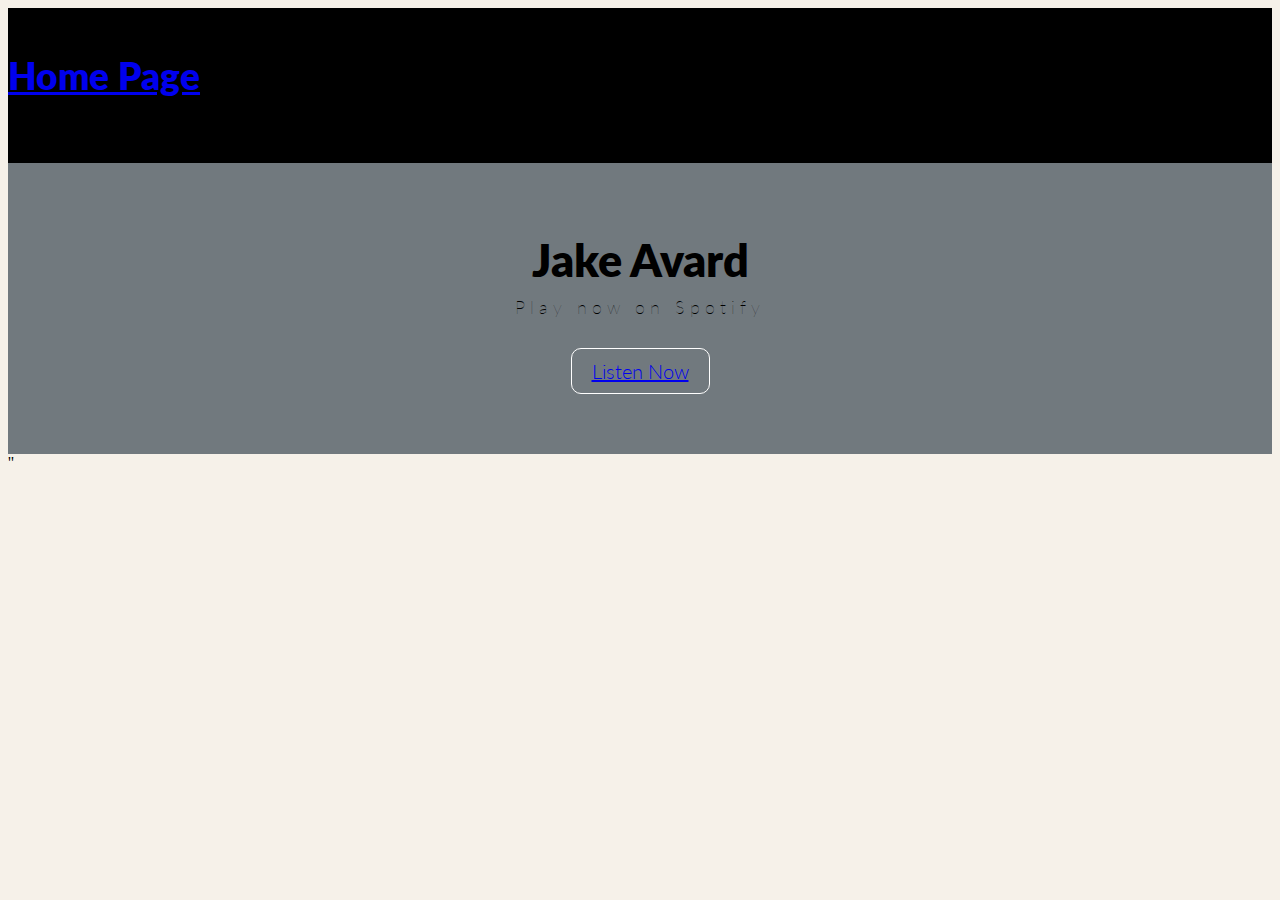
<file: IG Page/IG.html>
<html lang="en">
<head>
    <meta charset="UTF-8">
    <meta http-equiv="X-UA-Compatible" content="IE=edge">
    <meta name="viewport" content="width=
    , initial-scale=1.0">
    <title>Play Now</title>
    <link rel="stylesheet" href="IG.css">


<section class="IGH1">

    <h1><a href="index.html">Home Page</a><h1>

    
  </section>


<section class="header">
    <h1>Jake Avard</h1>
    <p>Play now on Spotify</p>


    <a class="btn-bgstroke" href="https://open.spotify.com/artist/1xywUXRBrSScYS1RFKGIk8">Listen Now</a>

    

    <link rel="stylesheet" href="IG.css">
</section>''

</head>
</file>
<file: Index/indexstyle.CSS>
html{
    background-color: #f6f1e9;
}

.header1{
  background: #71797E;
  padding: 50px;
  border: 2px solid black;

  
}

body{   margin: 0;
background: #f6f1e9;border: 10px;
text-align: center;
}


.banner{

  text-align: center;
  size: 10px;
  font: bold;
}


.textBox {
    text-align: left;
    border: 1px solid black;
    padding: 30px;
    text-size-adjust: calc(100% +30px)
    
  }
  h2 {
    text-align: right;
    size: 10px;
  }
  .textBox :first-child {
    padding:30px 0;
    padding-left: 30px;
    width: calc(100% + 30px);
    margin: -30px -30px 0 -30px;
    background-color: #71797E;
    color: black;
  }
  .H1Links {
    text-align: right;
    size: 10px;}


.player {
  width: calc(100%-25px);

}

footer {
  position: fixed;
  padding: 10px 10px 0px 10px;
  bottom: 0;
  width: 100%;
  /* Height of the footer*/ 
  height: 40px;
  background: #71797E;
}
.Links {
  text-align: right;
  color: blue;
  size: 10px
}
</file>
<file: IG.css>
@import url(https://fonts.googleapis.com/css?family=Lato:400,300,100,700,900);

html{
  background-color: black;
}
h1,
p,
a{

  padding: 0;
  font-family: 'Lato';
}
body{  
  background-image: url(https://i.scdn.co/image/ab67616d0000b273854b29c623bfaecc58770acf
    );
    background-size: cover;
    background-position: bottom center;
  background-color: #cccccc;
  padding: 10px;
  
  }

h1 {
  font-size: 2.8em;
  padding: 10px 0;
  font-weight: 800;
}

p {
  font-size: 1.1em;
  font-weight: 100;
  letter-spacing: 5px;
  color: black;
}

.header {
  width: 100%;
  padding:50px 0;
  text-align: center;
  background:#71797E;
  color: black;
}


.btn-bgstroke {
  font-size: 20px;
  display: inline-block;
  border: 1px solid white;
  padding: 10px 20px;
  border-radius: 10px;
  cursor: pointer;
  font-weight: 300;
  margin-top: 30px; 
}

.btn-bgstroke:hover {
  background-color: white;
  color: #1db954;
}

.IGH1 {
  padding:40px 0;

  border: 1px solid black;
  text-align: left;
  background:black;
  color: black;
  font-size: smaller
;
}
.H1Links {
  text-align: right;
  size: 10px;
}
</file>
<file: IG Page/IG.css>
@import url(https://fonts.googleapis.com/css?family=Lato:400,300,100,700,900);

html{
  background-color: #f6f1e9;
}
h1,
p,
a{
  margin: 0;
  padding: 0;
  font-family: 'Lato';
}

h1 {
  font-size: 2.8em;
  padding: 10px 0;
  font-weight: 800;
}

p {
  font-size: 1.1em;
  font-weight: 100;
  letter-spacing: 5px;
  color: black;
}

.header {
  width: 100%;
  padding:60px 0;
  text-align: center;
  background:#71797E;
  color: black;
}


.btn-bgstroke {
  font-size: 20px;
  display: inline-block;
  border: 1px solid white;
  padding: 10px 20px;
  border-radius: 10px;
  cursor: pointer;
  font-weight: 300;
  margin-top: 30px; 
}

.btn-bgstroke:hover {
  background-color: white;
  color: #1db954;
}

.IGH1 {
  width: 100%;
  padding:35px 0;
  text-align: left;
  background:black;
  color: black;
  font-size: smaller
;
}
.H1Links {
  text-align: right;
  size: 10px;
}
</file>
<file: assets/css/main.css>
@import url(fontawesome-all.min.css);
@import url("https://fonts.googleapis.com/css?family=Merriweather:300,700,300italic,700italic|Source+Sans+Pro:900");

/*
	Massively by HTML5 UP
	html5up.net | @ajlkn
	Free for personal and commercial use under the CCA 3.0 license (html5up.net/license)
*/

html, body, div, span, applet, object,
iframe, h1, h2, h3, h4, h5, h6, p, blockquote,
pre, a, abbr, acronym, address, big, cite,
code, del, dfn, em, img, ins, kbd, q, s, samp,
small, strike, strong, sub, sup, tt, var, b,
u, i, center, dl, dt, dd, ol, ul, li, fieldset,
form, label, legend, table, caption, tbody,
tfoot, thead, tr, th, td, article, aside,
canvas, details, embed, figure, figcaption,
footer, header, hgroup, menu, nav, output, ruby,
section, summary, time, mark, audio, video {
	margin: 0;
	padding: 0;
	border: 0;
	font-size: 100%;
	font: inherit;
	vertical-align: baseline;}

article, aside, details, figcaption, figure,
footer, header, hgroup, menu, nav, section {
	display: block;}

body {
	line-height: 1;
}

ol, ul {
	list-style: none;
}

blockquote, q {
	quotes: none;
}

	blockquote:before, blockquote:after, q:before, q:after {
		content: '';
		content: none;
	}

table {
	border-collapse: collapse;
	border-spacing: 0;
}

body {
	-webkit-text-size-adjust: none;
}

mark {
	background-color: transparent;
	color: inherit;
}

input::-moz-focus-inner {
	border: 0;
	padding: 0;
}

input, select, textarea {
	-moz-appearance: none;
	-webkit-appearance: none;
	-ms-appearance: none;
	appearance: none;
}

/* Basic */

	@-ms-viewport {
		width: device-width;
	}

	body {
		-ms-overflow-style: scrollbar;
	}

	@media screen and (max-width: 480px) {

		html, body {
			min-width: 320px;
		}

	}

	html {
		box-sizing: border-box;
	}

	*, *:before, *:after {
		box-sizing: inherit;
	}

	body {
		background-color: #1e252d;
	}

		body.is-preload *, body.is-preload *:before, body.is-preload *:after {
			-moz-animation: none !important;
			-webkit-animation: none !important;
			-ms-animation: none !important;
			animation: none !important;
			-moz-transition: none !important;
			-webkit-transition: none !important;
			-ms-transition: none !important;
			transition: none !important;
		}

/* Type */

	html {
		font-size: 16pt;
	}

		@media screen and (max-width: 1680px) {

			html {
				font-size: 12pt;
			}

		}

		@media screen and (max-width: 1280px) {

			html {
				font-size: 11pt;
			}

		}

		@media screen and (max-width: 360px) {

			html {
				font-size: 10pt;
			}

		}

	body {
		color: #212931;
	}

	body, input, select, textarea {
		font-family: "Merriweather", Georgia, serif;
		font-weight: 300;
		font-size: 1rem;
		line-height: 2.375;
	}

	a {
		-moz-transition: color 0.2s ease-in-out, background-color 0.2s ease-in-out, border-color 0.2s ease-in-out, box-shadow 0.2s ease-in-out;
		-webkit-transition: color 0.2s ease-in-out, background-color 0.2s ease-in-out, border-color 0.2s ease-in-out, box-shadow 0.2s ease-in-out;
		-ms-transition: color 0.2s ease-in-out, background-color 0.2s ease-in-out, border-color 0.2s ease-in-out, box-shadow 0.2s ease-in-out;
		transition: color 0.2s ease-in-out, background-color 0.2s ease-in-out, border-color 0.2s ease-in-out, box-shadow 0.2s ease-in-out;
		border-bottom: dotted 1px;
		text-decoration: none;
	}

		a:hover {
			border-bottom-color: transparent;
		}

	strong, b {
		font-weight: 600;
	}

	em, i {
		font-style: italic;
	}

	p {
		text-align: justify;
		margin: 0 0 2rem 0;
	}

	h1, h2, h3, h4, h5, h6 {
		font-family: "Source Sans Pro", Helvetica, sans-serif;
		font-weight: 900;
		line-height: 1.5;
		letter-spacing: 0.075em;
		text-transform: uppercase;
		margin: 0 0 1rem 0;
	}

		h1 a, h2 a, h3 a, h4 a, h5 a, h6 a {
			border-bottom: 0;
			color: inherit;
			text-decoration: none;
		}

	h1 {
		font-size: 4rem;
		line-height: 1.1;
		margin: 0 0 2rem 0;
	}

	h2 {
		font-size: 1.75rem;
		line-height: 1.3;
		margin: 0 0 1.5rem 0;
	}

	h3 {
		font-size: 1.25rem;
		margin: 0 0 1.5rem 0;
	}

	h4 {
		font-size: 1rem;
	}

	h5 {
		font-size: 0.9rem;
	}

	h6 {
		font-size: 0.8rem;
	}

	sub {
		font-size: 0.8rem;
		position: relative;
		top: 0.5rem;
	}

	sup {
		font-size: 0.8rem;
		position: relative;
		top: -0.5rem;
	}

	blockquote {
		border-left: solid 4px;
		font-style: italic;
		margin: 0 0 2rem 0;
		padding: 0.5rem 0 0.5rem 2rem;
	}

	code {
		border: solid 2px;
		font-family: "Courier New", monospace;
		font-size: 0.9rem;
		margin: 0 0.25rem;
		padding: 0.25rem 0.65rem;
	}

	pre {
		-webkit-overflow-scrolling: touch;
		font-family: "Courier New", monospace;
		font-size: 0.9rem;
		margin: 0 0 2rem 0;
	}

		pre code {
			display: block;
			line-height: 1.75;
			padding: 1rem 1.5rem;
			overflow-x: auto;
		}

	hr {
		border: 0;
		border-bottom: solid 2px;
		margin: 3rem 0;
	}

		hr.major {
			margin: 5rem 0;
		}

	.align-left {
		text-align: left;
	}

	.align-center {
		text-align: center;
	}

	.align-right {
		text-align: right;
	}

	input, select, textarea {
		color: #212931;
	}

	a {
		color: #212931;
		border-bottom-color: rgba(33, 41, 49, 0.5);
	}

		a:hover {
			border-bottom-color: transparent;
			color: #18bfef !important;
		}

	strong, b {
		color: #212931;
	}

	h1, h2, h3, h4, h5, h6 {
		color: #212931;
	}

	blockquote {
		border-left-color: #eeeeee;
	}

	code {
		background: rgba(220, 220, 220, 0.25);
		border-color: #eeeeee;
	}

	hr {
		border-bottom-color: #eeeeee;
	}

/* Row */

	.row {
		display: flex;
		flex-wrap: wrap;
		box-sizing: border-box;
		align-items: stretch;
	}

		.row > * {
			box-sizing: border-box;
		}

		.row.gtr-uniform > * > :last-child {
			margin-bottom: 0;
		}

		.row.aln-left {
			justify-content: flex-start;
		}

		.row.aln-center {
			justify-content: center;
		}

		.row.aln-right {
			justify-content: flex-end;
		}

		.row.aln-top {
			align-items: flex-start;
		}

		.row.aln-middle {
			align-items: center;
		}

		.row.aln-bottom {
			align-items: flex-end;
		}

		.row > .imp {
			order: -1;
		}

		.row > .col-1 {
			width: 8.33333%;
		}

		.row > .off-1 {
			margin-left: 8.33333%;
		}

		.row > .col-2 {
			width: 16.66667%;
		}

		.row > .off-2 {
			margin-left: 16.66667%;
		}

		.row > .col-3 {
			width: 25%;
		}

		.row > .off-3 {
			margin-left: 25%;
		}

		.row > .col-4 {
			width: 33.33333%;
		}

		.row > .off-4 {
			margin-left: 33.33333%;
		}

		.row > .col-5 {
			width: 41.66667%;
		}

		.row > .off-5 {
			margin-left: 41.66667%;
		}

		.row > .col-6 {
			width: 50%;
		}

		.row > .off-6 {
			margin-left: 50%;
		}

		.row > .col-7 {
			width: 58.33333%;
		}

		.row > .off-7 {
			margin-left: 58.33333%;
		}

		.row > .col-8 {
			width: 66.66667%;
		}

		.row > .off-8 {
			margin-left: 66.66667%;
		}

		.row > .col-9 {
			width: 75%;
		}

		.row > .off-9 {
			margin-left: 75%;
		}

		.row > .col-10 {
			width: 83.33333%;
		}

		.row > .off-10 {
			margin-left: 83.33333%;
		}

		.row > .col-11 {
			width: 91.66667%;
		}

		.row > .off-11 {
			margin-left: 91.66667%;
		}

		.row > .col-12 {
			width: 100%;
		}

		.row > .off-12 {
			margin-left: 100%;
		}

		.row.gtr-0 {
			margin-top: 0;
			margin-left: 0rem;
		}

			.row.gtr-0 > * {
				padding: 0 0 0 0rem;
			}

			.row.gtr-0.gtr-uniform {
				margin-top: 0rem;
			}

				.row.gtr-0.gtr-uniform > * {
					padding-top: 0rem;
				}

		.row.gtr-25 {
			margin-top: 0;
			margin-left: -0.375rem;
		}

			.row.gtr-25 > * {
				padding: 0 0 0 0.375rem;
			}

			.row.gtr-25.gtr-uniform {
				margin-top: -0.375rem;
			}

				.row.gtr-25.gtr-uniform > * {
					padding-top: 0.375rem;
				}

		.row.gtr-50 {
			margin-top: 0;
			margin-left: -0.75rem;
		}

			.row.gtr-50 > * {
				padding: 0 0 0 0.75rem;
			}

			.row.gtr-50.gtr-uniform {
				margin-top: -0.75rem;
			}

				.row.gtr-50.gtr-uniform > * {
					padding-top: 0.75rem;
				}

		.row {
			margin-top: 0;
			margin-left: -1.5rem;
		}

			.row > * {
				padding: 0 0 0 1.5rem;
			}

			.row.gtr-uniform {
				margin-top: -1.5rem;
			}

				.row.gtr-uniform > * {
					padding-top: 1.5rem;
				}

		.row.gtr-150 {
			margin-top: 0;
			margin-left: -2.25rem;
		}

			.row.gtr-150 > * {
				padding: 0 0 0 2.25rem;
			}

			.row.gtr-150.gtr-uniform {
				margin-top: -2.25rem;
			}

				.row.gtr-150.gtr-uniform > * {
					padding-top: 2.25rem;
				}

		.row.gtr-200 {
			margin-top: 0;
			margin-left: -3rem;
		}

			.row.gtr-200 > * {
				padding: 0 0 0 3rem;
			}

			.row.gtr-200.gtr-uniform {
				margin-top: -3rem;
			}

				.row.gtr-200.gtr-uniform > * {
					padding-top: 3rem;
				}

		@media screen and (max-width: 1680px) {

			.row {
				display: flex;
				flex-wrap: wrap;
				box-sizing: border-box;
				align-items: stretch;
			}

				.row > * {
					box-sizing: border-box;
				}

				.row.gtr-uniform > * > :last-child {
					margin-bottom: 0;
				}

				.row.aln-left {
					justify-content: flex-start;
				}

				.row.aln-center {
					justify-content: center;
				}

				.row.aln-right {
					justify-content: flex-end;
				}

				.row.aln-top {
					align-items: flex-start;
				}

				.row.aln-middle {
					align-items: center;
				}

				.row.aln-bottom {
					align-items: flex-end;
				}

				.row > .imp-xlarge {
					order: -1;
				}

				.row > .col-1-xlarge {
					width: 8.33333%;
				}

				.row > .off-1-xlarge {
					margin-left: 8.33333%;
				}

				.row > .col-2-xlarge {
					width: 16.66667%;
				}

				.row > .off-2-xlarge {
					margin-left: 16.66667%;
				}

				.row > .col-3-xlarge {
					width: 25%;
				}

				.row > .off-3-xlarge {
					margin-left: 25%;
				}

				.row > .col-4-xlarge {
					width: 33.33333%;
				}

				.row > .off-4-xlarge {
					margin-left: 33.33333%;
				}

				.row > .col-5-xlarge {
					width: 41.66667%;
				}

				.row > .off-5-xlarge {
					margin-left: 41.66667%;
				}

				.row > .col-6-xlarge {
					width: 50%;
				}

				.row > .off-6-xlarge {
					margin-left: 50%;
				}

				.row > .col-7-xlarge {
					width: 58.33333%;
				}

				.row > .off-7-xlarge {
					margin-left: 58.33333%;
				}

				.row > .col-8-xlarge {
					width: 66.66667%;
				}

				.row > .off-8-xlarge {
					margin-left: 66.66667%;
				}

				.row > .col-9-xlarge {
					width: 75%;
				}

				.row > .off-9-xlarge {
					margin-left: 75%;
				}

				.row > .col-10-xlarge {
					width: 83.33333%;
				}

				.row > .off-10-xlarge {
					margin-left: 83.33333%;
				}

				.row > .col-11-xlarge {
					width: 91.66667%;
				}

				.row > .off-11-xlarge {
					margin-left: 91.66667%;
				}

				.row > .col-12-xlarge {
					width: 100%;
				}

				.row > .off-12-xlarge {
					margin-left: 100%;
				}

				.row.gtr-0 {
					margin-top: 0;
					margin-left: 0rem;
				}

					.row.gtr-0 > * {
						padding: 0 0 0 0rem;
					}

					.row.gtr-0.gtr-uniform {
						margin-top: 0rem;
					}

						.row.gtr-0.gtr-uniform > * {
							padding-top: 0rem;
						}

				.row.gtr-25 {
					margin-top: 0;
					margin-left: -0.375rem;
				}

					.row.gtr-25 > * {
						padding: 0 0 0 0.375rem;
					}

					.row.gtr-25.gtr-uniform {
						margin-top: -0.375rem;
					}

						.row.gtr-25.gtr-uniform > * {
							padding-top: 0.375rem;
						}

				.row.gtr-50 {
					margin-top: 0;
					margin-left: -0.75rem;
				}

					.row.gtr-50 > * {
						padding: 0 0 0 0.75rem;
					}

					.row.gtr-50.gtr-uniform {
						margin-top: -0.75rem;
					}

						.row.gtr-50.gtr-uniform > * {
							padding-top: 0.75rem;
						}

				.row {
					margin-top: 0;
					margin-left: -1.5rem;
				}

					.row > * {
						padding: 0 0 0 1.5rem;
					}

					.row.gtr-uniform {
						margin-top: -1.5rem;
					}

						.row.gtr-uniform > * {
							padding-top: 1.5rem;
						}

				.row.gtr-150 {
					margin-top: 0;
					margin-left: -2.25rem;
				}

					.row.gtr-150 > * {
						padding: 0 0 0 2.25rem;
					}

					.row.gtr-150.gtr-uniform {
						margin-top: -2.25rem;
					}

						.row.gtr-150.gtr-uniform > * {
							padding-top: 2.25rem;
						}

				.row.gtr-200 {
					margin-top: 0;
					margin-left: -3rem;
				}

					.row.gtr-200 > * {
						padding: 0 0 0 3rem;
					}

					.row.gtr-200.gtr-uniform {
						margin-top: -3rem;
					}

						.row.gtr-200.gtr-uniform > * {
							padding-top: 3rem;
						}

		}

		@media screen and (max-width: 1280px) {

			.row {
				display: flex;
				flex-wrap: wrap;
				box-sizing: border-box;
				align-items: stretch;
			}

				.row > * {
					box-sizing: border-box;
				}

				.row.gtr-uniform > * > :last-child {
					margin-bottom: 0;
				}

				.row.aln-left {
					justify-content: flex-start;
				}

				.row.aln-center {
					justify-content: center;
				}

				.row.aln-right {
					justify-content: flex-end;
				}

				.row.aln-top {
					align-items: flex-start;
				}

				.row.aln-middle {
					align-items: center;
				}

				.row.aln-bottom {
					align-items: flex-end;
				}

				.row > .imp-large {
					order: -1;
				}

				.row > .col-1-large {
					width: 8.33333%;
				}

				.row > .off-1-large {
					margin-left: 8.33333%;
				}

				.row > .col-2-large {
					width: 16.66667%;
				}

				.row > .off-2-large {
					margin-left: 16.66667%;
				}

				.row > .col-3-large {
					width: 25%;
				}

				.row > .off-3-large {
					margin-left: 25%;
				}

				.row > .col-4-large {
					width: 33.33333%;
				}

				.row > .off-4-large {
					margin-left: 33.33333%;
				}

				.row > .col-5-large {
					width: 41.66667%;
				}

				.row > .off-5-large {
					margin-left: 41.66667%;
				}

				.row > .col-6-large {
					width: 50%;
				}

				.row > .off-6-large {
					margin-left: 50%;
				}

				.row > .col-7-large {
					width: 58.33333%;
				}

				.row > .off-7-large {
					margin-left: 58.33333%;
				}

				.row > .col-8-large {
					width: 66.66667%;
				}

				.row > .off-8-large {
					margin-left: 66.66667%;
				}

				.row > .col-9-large {
					width: 75%;
				}

				.row > .off-9-large {
					margin-left: 75%;
				}

				.row > .col-10-large {
					width: 83.33333%;
				}

				.row > .off-10-large {
					margin-left: 83.33333%;
				}

				.row > .col-11-large {
					width: 91.66667%;
				}

				.row > .off-11-large {
					margin-left: 91.66667%;
				}

				.row > .col-12-large {
					width: 100%;
				}

				.row > .off-12-large {
					margin-left: 100%;
				}

				.row.gtr-0 {
					margin-top: 0;
					margin-left: 0rem;
				}

					.row.gtr-0 > * {
						padding: 0 0 0 0rem;
					}

					.row.gtr-0.gtr-uniform {
						margin-top: 0rem;
					}

						.row.gtr-0.gtr-uniform > * {
							padding-top: 0rem;
						}

				.row.gtr-25 {
					margin-top: 0;
					margin-left: -0.375rem;
				}

					.row.gtr-25 > * {
						padding: 0 0 0 0.375rem;
					}

					.row.gtr-25.gtr-uniform {
						margin-top: -0.375rem;
					}

						.row.gtr-25.gtr-uniform > * {
							padding-top: 0.375rem;
						}

				.row.gtr-50 {
					margin-top: 0;
					margin-left: -0.75rem;
				}

					.row.gtr-50 > * {
						padding: 0 0 0 0.75rem;
					}

					.row.gtr-50.gtr-uniform {
						margin-top: -0.75rem;
					}

						.row.gtr-50.gtr-uniform > * {
							padding-top: 0.75rem;
						}

				.row {
					margin-top: 0;
					margin-left: -1.5rem;
				}

					.row > * {
						padding: 0 0 0 1.5rem;
					}

					.row.gtr-uniform {
						margin-top: -1.5rem;
					}

						.row.gtr-uniform > * {
							padding-top: 1.5rem;
						}

				.row.gtr-150 {
					margin-top: 0;
					margin-left: -2.25rem;
				}

					.row.gtr-150 > * {
						padding: 0 0 0 2.25rem;
					}

					.row.gtr-150.gtr-uniform {
						margin-top: -2.25rem;
					}

						.row.gtr-150.gtr-uniform > * {
							padding-top: 2.25rem;
						}

				.row.gtr-200 {
					margin-top: 0;
					margin-left: -3rem;
				}

					.row.gtr-200 > * {
						padding: 0 0 0 3rem;
					}

					.row.gtr-200.gtr-uniform {
						margin-top: -3rem;
					}

						.row.gtr-200.gtr-uniform > * {
							padding-top: 3rem;
						}

		}

		@media screen and (max-width: 980px) {

			.row {
				display: flex;
				flex-wrap: wrap;
				box-sizing: border-box;
				align-items: stretch;
			}

				.row > * {
					box-sizing: border-box;
				}

				.row.gtr-uniform > * > :last-child {
					margin-bottom: 0;
				}

				.row.aln-left {
					justify-content: flex-start;
				}

				.row.aln-center {
					justify-content: center;
				}

				.row.aln-right {
					justify-content: flex-end;
				}

				.row.aln-top {
					align-items: flex-start;
				}

				.row.aln-middle {
					align-items: center;
				}

				.row.aln-bottom {
					align-items: flex-end;
				}

				.row > .imp-medium {
					order: -1;
				}

				.row > .col-1-medium {
					width: 8.33333%;
				}

				.row > .off-1-medium {
					margin-left: 8.33333%;
				}

				.row > .col-2-medium {
					width: 16.66667%;
				}

				.row > .off-2-medium {
					margin-left: 16.66667%;
				}

				.row > .col-3-medium {
					width: 25%;
				}

				.row > .off-3-medium {
					margin-left: 25%;
				}

				.row > .col-4-medium {
					width: 33.33333%;
				}

				.row > .off-4-medium {
					margin-left: 33.33333%;
				}

				.row > .col-5-medium {
					width: 41.66667%;
				}

				.row > .off-5-medium {
					margin-left: 41.66667%;
				}

				.row > .col-6-medium {
					width: 50%;
				}

				.row > .off-6-medium {
					margin-left: 50%;
				}

				.row > .col-7-medium {
					width: 58.33333%;
				}

				.row > .off-7-medium {
					margin-left: 58.33333%;
				}

				.row > .col-8-medium {
					width: 66.66667%;
				}

				.row > .off-8-medium {
					margin-left: 66.66667%;
				}

				.row > .col-9-medium {
					width: 75%;
				}

				.row > .off-9-medium {
					margin-left: 75%;
				}

				.row > .col-10-medium {
					width: 83.33333%;
				}

				.row > .off-10-medium {
					margin-left: 83.33333%;
				}

				.row > .col-11-medium {
					width: 91.66667%;
				}

				.row > .off-11-medium {
					margin-left: 91.66667%;
				}

				.row > .col-12-medium {
					width: 100%;
				}

				.row > .off-12-medium {
					margin-left: 100%;
				}

				.row.gtr-0 {
					margin-top: 0;
					margin-left: 0rem;
				}

					.row.gtr-0 > * {
						padding: 0 0 0 0rem;
					}

					.row.gtr-0.gtr-uniform {
						margin-top: 0rem;
					}

						.row.gtr-0.gtr-uniform > * {
							padding-top: 0rem;
						}

				.row.gtr-25 {
					margin-top: 0;
					margin-left: -0.375rem;
				}

					.row.gtr-25 > * {
						padding: 0 0 0 0.375rem;
					}

					.row.gtr-25.gtr-uniform {
						margin-top: -0.375rem;
					}

						.row.gtr-25.gtr-uniform > * {
							padding-top: 0.375rem;
						}

				.row.gtr-50 {
					margin-top: 0;
					margin-left: -0.75rem;
				}

					.row.gtr-50 > * {
						padding: 0 0 0 0.75rem;
					}

					.row.gtr-50.gtr-uniform {
						margin-top: -0.75rem;
					}

						.row.gtr-50.gtr-uniform > * {
							padding-top: 0.75rem;
						}

				.row {
					margin-top: 0;
					margin-left: -1.5rem;
				}

					.row > * {
						padding: 0 0 0 1.5rem;
					}

					.row.gtr-uniform {
						margin-top: -1.5rem;
					}

						.row.gtr-uniform > * {
							padding-top: 1.5rem;
						}

				.row.gtr-150 {
					margin-top: 0;
					margin-left: -2.25rem;
				}

					.row.gtr-150 > * {
						padding: 0 0 0 2.25rem;
					}

					.row.gtr-150.gtr-uniform {
						margin-top: -2.25rem;
					}

						.row.gtr-150.gtr-uniform > * {
							padding-top: 2.25rem;
						}

				.row.gtr-200 {
					margin-top: 0;
					margin-left: -3rem;
				}

					.row.gtr-200 > * {
						padding: 0 0 0 3rem;
					}

					.row.gtr-200.gtr-uniform {
						margin-top: -3rem;
					}

						.row.gtr-200.gtr-uniform > * {
							padding-top: 3rem;
						}

		}

		@media screen and (max-width: 736px) {

			.row {
				display: flex;
				flex-wrap: wrap;
				box-sizing: border-box;
				align-items: stretch;
			}

				.row > * {
					box-sizing: border-box;
				}

				.row.gtr-uniform > * > :last-child {
					margin-bottom: 0;
				}

				.row.aln-left {
					justify-content: flex-start;
				}

				.row.aln-center {
					justify-content: center;
				}

				.row.aln-right {
					justify-content: flex-end;
				}

				.row.aln-top {
					align-items: flex-start;
				}

				.row.aln-middle {
					align-items: center;
				}

				.row.aln-bottom {
					align-items: flex-end;
				}

				.row > .imp-small {
					order: -1;
				}

				.row > .col-1-small {
					width: 8.33333%;
				}

				.row > .off-1-small {
					margin-left: 8.33333%;
				}

				.row > .col-2-small {
					width: 16.66667%;
				}

				.row > .off-2-small {
					margin-left: 16.66667%;
				}

				.row > .col-3-small {
					width: 25%;
				}

				.row > .off-3-small {
					margin-left: 25%;
				}

				.row > .col-4-small {
					width: 33.33333%;
				}

				.row > .off-4-small {
					margin-left: 33.33333%;
				}

				.row > .col-5-small {
					width: 41.66667%;
				}

				.row > .off-5-small {
					margin-left: 41.66667%;
				}

				.row > .col-6-small {
					width: 50%;
				}

				.row > .off-6-small {
					margin-left: 50%;
				}

				.row > .col-7-small {
					width: 58.33333%;
				}

				.row > .off-7-small {
					margin-left: 58.33333%;
				}

				.row > .col-8-small {
					width: 66.66667%;
				}

				.row > .off-8-small {
					margin-left: 66.66667%;
				}

				.row > .col-9-small {
					width: 75%;
				}

				.row > .off-9-small {
					margin-left: 75%;
				}

				.row > .col-10-small {
					width: 83.33333%;
				}

				.row > .off-10-small {
					margin-left: 83.33333%;
				}

				.row > .col-11-small {
					width: 91.66667%;
				}

				.row > .off-11-small {
					margin-left: 91.66667%;
				}

				.row > .col-12-small {
					width: 100%;
				}

				.row > .off-12-small {
					margin-left: 100%;
				}

				.row.gtr-0 {
					margin-top: 0;
					margin-left: 0rem;
				}

					.row.gtr-0 > * {
						padding: 0 0 0 0rem;
					}

					.row.gtr-0.gtr-uniform {
						margin-top: 0rem;
					}

						.row.gtr-0.gtr-uniform > * {
							padding-top: 0rem;
						}

				.row.gtr-25 {
					margin-top: 0;
					margin-left: -0.375rem;
				}

					.row.gtr-25 > * {
						padding: 0 0 0 0.375rem;
					}

					.row.gtr-25.gtr-uniform {
						margin-top: -0.375rem;
					}

						.row.gtr-25.gtr-uniform > * {
							padding-top: 0.375rem;
						}

				.row.gtr-50 {
					margin-top: 0;
					margin-left: -0.75rem;
				}

					.row.gtr-50 > * {
						padding: 0 0 0 0.75rem;
					}

					.row.gtr-50.gtr-uniform {
						margin-top: -0.75rem;
					}

						.row.gtr-50.gtr-uniform > * {
							padding-top: 0.75rem;
						}

				.row {
					margin-top: 0;
					margin-left: -1.5rem;
				}

					.row > * {
						padding: 0 0 0 1.5rem;
					}

					.row.gtr-uniform {
						margin-top: -1.5rem;
					}

						.row.gtr-uniform > * {
							padding-top: 1.5rem;
						}

				.row.gtr-150 {
					margin-top: 0;
					margin-left: -2.25rem;
				}

					.row.gtr-150 > * {
						padding: 0 0 0 2.25rem;
					}

					.row.gtr-150.gtr-uniform {
						margin-top: -2.25rem;
					}

						.row.gtr-150.gtr-uniform > * {
							padding-top: 2.25rem;
						}

				.row.gtr-200 {
					margin-top: 0;
					margin-left: -3rem;
				}

					.row.gtr-200 > * {
						padding: 0 0 0 3rem;
					}

					.row.gtr-200.gtr-uniform {
						margin-top: -3rem;
					}

						.row.gtr-200.gtr-uniform > * {
							padding-top: 3rem;
						}

		}

		@media screen and (max-width: 480px) {

			.row {
				display: flex;
				flex-wrap: wrap;
				box-sizing: border-box;
				align-items: stretch;
			}

				.row > * {
					box-sizing: border-box;
				}

				.row.gtr-uniform > * > :last-child {
					margin-bottom: 0;
				}

				.row.aln-left {
					justify-content: flex-start;
				}

				.row.aln-center {
					justify-content: center;
				}

				.row.aln-right {
					justify-content: flex-end;
				}

				.row.aln-top {
					align-items: flex-start;
				}

				.row.aln-middle {
					align-items: center;
				}

				.row.aln-bottom {
					align-items: flex-end;
				}

				.row > .imp-xsmall {
					order: -1;
				}

				.row > .col-1-xsmall {
					width: 8.33333%;
				}

				.row > .off-1-xsmall {
					margin-left: 8.33333%;
				}

				.row > .col-2-xsmall {
					width: 16.66667%;
				}

				.row > .off-2-xsmall {
					margin-left: 16.66667%;
				}

				.row > .col-3-xsmall {
					width: 25%;
				}

				.row > .off-3-xsmall {
					margin-left: 25%;
				}

				.row > .col-4-xsmall {
					width: 33.33333%;
				}

				.row > .off-4-xsmall {
					margin-left: 33.33333%;
				}

				.row > .col-5-xsmall {
					width: 41.66667%;
				}

				.row > .off-5-xsmall {
					margin-left: 41.66667%;
				}

				.row > .col-6-xsmall {
					width: 50%;
				}

				.row > .off-6-xsmall {
					margin-left: 50%;
				}

				.row > .col-7-xsmall {
					width: 58.33333%;
				}

				.row > .off-7-xsmall {
					margin-left: 58.33333%;
				}

				.row > .col-8-xsmall {
					width: 66.66667%;
				}

				.row > .off-8-xsmall {
					margin-left: 66.66667%;
				}

				.row > .col-9-xsmall {
					width: 75%;
				}

				.row > .off-9-xsmall {
					margin-left: 75%;
				}

				.row > .col-10-xsmall {
					width: 83.33333%;
				}

				.row > .off-10-xsmall {
					margin-left: 83.33333%;
				}

				.row > .col-11-xsmall {
					width: 91.66667%;
				}

				.row > .off-11-xsmall {
					margin-left: 91.66667%;
				}

				.row > .col-12-xsmall {
					width: 100%;
				}

				.row > .off-12-xsmall {
					margin-left: 100%;
				}

				.row.gtr-0 {
					margin-top: 0;
					margin-left: 0rem;
				}

					.row.gtr-0 > * {
						padding: 0 0 0 0rem;
					}

					.row.gtr-0.gtr-uniform {
						margin-top: 0rem;
					}

						.row.gtr-0.gtr-uniform > * {
							padding-top: 0rem;
						}

				.row.gtr-25 {
					margin-top: 0;
					margin-left: -0.375rem;
				}

					.row.gtr-25 > * {
						padding: 0 0 0 0.375rem;
					}

					.row.gtr-25.gtr-uniform {
						margin-top: -0.375rem;
					}

						.row.gtr-25.gtr-uniform > * {
							padding-top: 0.375rem;
						}

				.row.gtr-50 {
					margin-top: 0;
					margin-left: -0.75rem;
				}

					.row.gtr-50 > * {
						padding: 0 0 0 0.75rem;
					}

					.row.gtr-50.gtr-uniform {
						margin-top: -0.75rem;
					}

						.row.gtr-50.gtr-uniform > * {
							padding-top: 0.75rem;
						}

				.row {
					margin-top: 0;
					margin-left: -1.5rem;
				}

					.row > * {
						padding: 0 0 0 1.5rem;
					}

					.row.gtr-uniform {
						margin-top: -1.5rem;
					}

						.row.gtr-uniform > * {
							padding-top: 1.5rem;
						}

				.row.gtr-150 {
					margin-top: 0;
					margin-left: -2.25rem;
				}

					.row.gtr-150 > * {
						padding: 0 0 0 2.25rem;
					}

					.row.gtr-150.gtr-uniform {
						margin-top: -2.25rem;
					}

						.row.gtr-150.gtr-uniform > * {
							padding-top: 2.25rem;
						}

				.row.gtr-200 {
					margin-top: 0;
					margin-left: -3rem;
				}

					.row.gtr-200 > * {
						padding: 0 0 0 3rem;
					}

					.row.gtr-200.gtr-uniform {
						margin-top: -3rem;
					}

						.row.gtr-200.gtr-uniform > * {
							padding-top: 3rem;
						}

		}

		@media screen and (max-width: 360px) {

			.row {
				display: flex;
				flex-wrap: wrap;
				box-sizing: border-box;
				align-items: stretch;
			}

				.row > * {
					box-sizing: border-box;
				}

				.row.gtr-uniform > * > :last-child {
					margin-bottom: 0;
				}

				.row.aln-left {
					justify-content: flex-start;
				}

				.row.aln-center {
					justify-content: center;
				}

				.row.aln-right {
					justify-content: flex-end;
				}

				.row.aln-top {
					align-items: flex-start;
				}

				.row.aln-middle {
					align-items: center;
				}

				.row.aln-bottom {
					align-items: flex-end;
				}

				.row > .imp-xxsmall {
					order: -1;
				}

				.row > .col-1-xxsmall {
					width: 8.33333%;
				}

				.row > .off-1-xxsmall {
					margin-left: 8.33333%;
				}

				.row > .col-2-xxsmall {
					width: 16.66667%;
				}

				.row > .off-2-xxsmall {
					margin-left: 16.66667%;
				}

				.row > .col-3-xxsmall {
					width: 25%;
				}

				.row > .off-3-xxsmall {
					margin-left: 25%;
				}

				.row > .col-4-xxsmall {
					width: 33.33333%;
				}

				.row > .off-4-xxsmall {
					margin-left: 33.33333%;
				}

				.row > .col-5-xxsmall {
					width: 41.66667%;
				}

				.row > .off-5-xxsmall {
					margin-left: 41.66667%;
				}

				.row > .col-6-xxsmall {
					width: 50%;
				}

				.row > .off-6-xxsmall {
					margin-left: 50%;
				}

				.row > .col-7-xxsmall {
					width: 58.33333%;
				}

				.row > .off-7-xxsmall {
					margin-left: 58.33333%;
				}

				.row > .col-8-xxsmall {
					width: 66.66667%;
				}

				.row > .off-8-xxsmall {
					margin-left: 66.66667%;
				}

				.row > .col-9-xxsmall {
					width: 75%;
				}

				.row > .off-9-xxsmall {
					margin-left: 75%;
				}

				.row > .col-10-xxsmall {
					width: 83.33333%;
				}

				.row > .off-10-xxsmall {
					margin-left: 83.33333%;
				}

				.row > .col-11-xxsmall {
					width: 91.66667%;
				}

				.row > .off-11-xxsmall {
					margin-left: 91.66667%;
				}

				.row > .col-12-xxsmall {
					width: 100%;
				}

				.row > .off-12-xxsmall {
					margin-left: 100%;
				}

				.row.gtr-0 {
					margin-top: 0;
					margin-left: 0rem;
				}

					.row.gtr-0 > * {
						padding: 0 0 0 0rem;
					}

					.row.gtr-0.gtr-uniform {
						margin-top: 0rem;
					}

						.row.gtr-0.gtr-uniform > * {
							padding-top: 0rem;
						}

				.row.gtr-25 {
					margin-top: 0;
					margin-left: -0.375rem;
				}

					.row.gtr-25 > * {
						padding: 0 0 0 0.375rem;
					}

					.row.gtr-25.gtr-uniform {
						margin-top: -0.375rem;
					}

						.row.gtr-25.gtr-uniform > * {
							padding-top: 0.375rem;
						}

				.row.gtr-50 {
					margin-top: 0;
					margin-left: -0.75rem;
				}

					.row.gtr-50 > * {
						padding: 0 0 0 0.75rem;
					}

					.row.gtr-50.gtr-uniform {
						margin-top: -0.75rem;
					}

						.row.gtr-50.gtr-uniform > * {
							padding-top: 0.75rem;
						}

				.row {
					margin-top: 0;
					margin-left: -1.5rem;
				}

					.row > * {
						padding: 0 0 0 1.5rem;
					}

					.row.gtr-uniform {
						margin-top: -1.5rem;
					}

						.row.gtr-uniform > * {
							padding-top: 1.5rem;
						}

				.row.gtr-150 {
					margin-top: 0;
					margin-left: -2.25rem;
				}

					.row.gtr-150 > * {
						padding: 0 0 0 2.25rem;
					}

					.row.gtr-150.gtr-uniform {
						margin-top: -2.25rem;
					}

						.row.gtr-150.gtr-uniform > * {
							padding-top: 2.25rem;
						}

				.row.gtr-200 {
					margin-top: 0;
					margin-left: -3rem;
				}

					.row.gtr-200 > * {
						padding: 0 0 0 3rem;
					}

					.row.gtr-200.gtr-uniform {
						margin-top: -3rem;
					}

						.row.gtr-200.gtr-uniform > * {
							padding-top: 3rem;
						}

		}

/* Box */

	.box {
		border: solid 2px;
		margin-bottom: 2rem;
		padding: 1.5rem;
	}

		.box > :last-child,
		.box > :last-child > :last-child,
		.box > :last-child > :last-child > :last-child {
			margin-bottom: 0;
		}

		.box.alt {
			border: 0;
			border-radius: 0;
			padding: 0;
		}

	.box {
		border-color: #eeeeee;
	}

/* Button */

	input[type="submit"],
	input[type="reset"],
	input[type="button"],
	button,
	.button {
		-moz-appearance: none;
		-webkit-appearance: none;
		-ms-appearance: none;
		appearance: none;
		-moz-transition: background-color 0.2s ease-in-out, box-shadow 0.2s ease-in-out, color 0.2s ease-in-out;
		-webkit-transition: background-color 0.2s ease-in-out, box-shadow 0.2s ease-in-out, color 0.2s ease-in-out;
		-ms-transition: background-color 0.2s ease-in-out, box-shadow 0.2s ease-in-out, color 0.2s ease-in-out;
		transition: background-color 0.2s ease-in-out, box-shadow 0.2s ease-in-out, color 0.2s ease-in-out;
		border: 0;
		border-radius: 0;
		cursor: pointer;
		display: inline-block;
		font-family: "Source Sans Pro", Helvetica, sans-serif;
		font-size: 0.8rem;
		font-weight: 900;
		letter-spacing: 0.075em;
		height: 3rem;
		line-height: 3rem;
		padding: 0 2rem;
		text-align: center;
		text-decoration: none;
		text-transform: uppercase;
		white-space: nowrap;
	}

		input[type="submit"].icon:before,
		input[type="reset"].icon:before,
		input[type="button"].icon:before,
		button.icon:before,
		.button.icon:before {
			margin-right: 0.5rem;
		}

		input[type="submit"].icon.solo,
		input[type="reset"].icon.solo,
		input[type="button"].icon.solo,
		button.icon.solo,
		.button.icon.solo {
			position: relative;
			width: 4rem;
			height: 4rem;
			line-height: 4rem;
			border-radius: 4rem;
			text-indent: 4rem;
			overflow: hidden;
			padding: 0;
			white-space: nowrap;
		}

			input[type="submit"].icon.solo:before,
			input[type="reset"].icon.solo:before,
			input[type="button"].icon.solo:before,
			button.icon.solo:before,
			.button.icon.solo:before {
				position: absolute;
				display: block;
				top: 0;
				left: 0;
				width: inherit;
				height: inherit;
				line-height: inherit;
				font-size: 1.25rem;
				margin-right: 0;
				text-align: center;
				text-indent: 0;
			}

		input[type="submit"].fit,
		input[type="reset"].fit,
		input[type="button"].fit,
		button.fit,
		.button.fit {
			width: 100%;
		}

		input[type="submit"].small,
		input[type="reset"].small,
		input[type="button"].small,
		button.small,
		.button.small {
			font-size: 0.7rem;
			height: 2.5rem;
			line-height: 2.5rem;
			padding: 0 1.5rem;
		}

		input[type="submit"].large,
		input[type="reset"].large,
		input[type="button"].large,
		button.large,
		.button.large {
			font-size: 0.9rem;
			height: 3.5rem;
			line-height: 3.5rem;
			padding: 0 2.75rem;
		}

		@media screen and (max-width: 980px) {

			input[type="submit"],
			input[type="reset"],
			input[type="button"],
			button,
			.button {
				font-size: 0.9rem;
				height: 3.25rem;
				line-height: 3.25rem;
			}

				input[type="submit"].large,
				input[type="reset"].large,
				input[type="button"].large,
				button.large,
				.button.large {
					font-size: 1rem;
					height: 3.75rem;
					line-height: 3.75rem;
				}

		}

		input[type="submit"].disabled, input[type="submit"]:disabled,
		input[type="reset"].disabled,
		input[type="reset"]:disabled,
		input[type="button"].disabled,
		input[type="button"]:disabled,
		button.disabled,
		button:disabled,
		.button.disabled,
		.button:disabled {
			pointer-events: none;
			opacity: 0.25;
		}

	input[type="submit"],
	input[type="reset"],
	input[type="button"],
	button,
	.button {
		background-color: transparent;
		box-shadow: inset 0 0 0 2px #212931;
		color: #212931 !important;
	}

		input[type="submit"]:hover,
		input[type="reset"]:hover,
		input[type="button"]:hover,
		button:hover,
		.button:hover {
			box-shadow: inset 0 0 0 2px #18bfef;
			color: #18bfef !important;
		}

		input[type="submit"].primary,
		input[type="reset"].primary,
		input[type="button"].primary,
		button.primary,
		.button.primary {
			background-color: #212931;
			box-shadow: none;
			color: #ffffff !important;
		}

			input[type="submit"].primary:hover,
			input[type="reset"].primary:hover,
			input[type="button"].primary:hover,
			button.primary:hover,
			.button.primary:hover {
				background-color: #18bfef;
			}

/* Form */

	form {
		margin: 0 0 2rem 0;
	}

		form > :last-child {
			margin-bottom: 0;
		}

		form > .fields {
			display: -moz-flex;
			display: -webkit-flex;
			display: -ms-flex;
			display: flex;
			-moz-flex-wrap: wrap;
			-webkit-flex-wrap: wrap;
			-ms-flex-wrap: wrap;
			flex-wrap: wrap;
			width: calc(100% + 3rem);
			margin: -1.5rem 0 2rem -1.5rem;
		}

			form > .fields > .field {
				-moz-flex-grow: 0;
				-webkit-flex-grow: 0;
				-ms-flex-grow: 0;
				flex-grow: 0;
				-moz-flex-shrink: 0;
				-webkit-flex-shrink: 0;
				-ms-flex-shrink: 0;
				flex-shrink: 0;
				padding: 1.5rem 0 0 1.5rem;
				width: calc(100% - 1.5rem);
			}

				form > .fields > .field.half {
					width: calc(50% - 0.75rem);
				}

				form > .fields > .field.third {
					width: calc(100%/3 - 0.5rem);
				}

				form > .fields > .field.quarter {
					width: calc(25% - 0.375rem);
				}

		@media screen and (max-width: 480px) {

			form > .fields {
				width: calc(100% + 3rem);
				margin: -1.5rem 0 2rem -1.5rem;
			}

				form > .fields > .field {
					padding: 1.5rem 0 0 1.5rem;
					width: calc(100% - 1.5rem);
				}

					form > .fields > .field.half {
						width: calc(100% - 1.5rem);
					}

					form > .fields > .field.third {
						width: calc(100% - 1.5rem);
					}

					form > .fields > .field.quarter {
						width: calc(100% - 1.5rem);
					}

		}

	label {
		display: block;
		font-family: "Source Sans Pro", Helvetica, sans-serif;
		font-weight: 900;
		line-height: 1.5;
		letter-spacing: 0.075em;
		font-size: 0.8rem;
		text-transform: uppercase;
		margin: 0 0 0.75rem 0;
	}

		@media screen and (max-width: 980px) {

			label {
				font-size: 0.9rem;
			}

		}

	input[type="text"],
	input[type="password"],
	input[type="email"],
	select,
	textarea {
		-moz-appearance: none;
		-webkit-appearance: none;
		-ms-appearance: none;
		appearance: none;
		background: transparent;
		border-radius: 0;
		border: solid 2px;
		color: inherit;
		display: block;
		outline: 0;
		padding: 0 1rem;
		text-decoration: none;
		width: 100%;
	}

		input[type="text"]:invalid,
		input[type="password"]:invalid,
		input[type="email"]:invalid,
		select:invalid,
		textarea:invalid {
			box-shadow: none;
		}

	select {
		background-size: 1.25rem;
		background-repeat: no-repeat;
		background-position: calc(100% - 1rem) center;
		height: 3rem;
		padding-right: 3rem;
		text-overflow: ellipsis;
	}

		select:focus::-ms-value {
			background-color: transparent;
		}

		select::-ms-expand {
			display: none;
		}

	input[type="text"],
	input[type="password"],
	input[type="email"],
	select {
		height: 3rem;
	}

	textarea {
		padding: 0.75rem 1rem;
	}

	input[type="checkbox"],
	input[type="radio"] {
		-moz-appearance: none;
		-webkit-appearance: none;
		-ms-appearance: none;
		appearance: none;
		display: block;
		float: left;
		margin-right: -2rem;
		opacity: 0;
		width: 1rem;
		z-index: -1;
	}

		input[type="checkbox"] + label,
		input[type="radio"] + label {
			text-decoration: none;
			cursor: pointer;
			display: inline-block;
			font-size: 1rem;
			letter-spacing: 0;
			font-family: "Merriweather", Georgia, serif;
			text-transform: none;
			font-weight: 300;
			padding-left: 2.8rem;
			padding-right: 1rem;
			position: relative;
		}

			input[type="checkbox"] + label:before,
			input[type="radio"] + label:before {
				-moz-osx-font-smoothing: grayscale;
				-webkit-font-smoothing: antialiased;
				display: inline-block;
				font-style: normal;
				font-variant: normal;
				text-rendering: auto;
				line-height: 1;
				text-transform: none !important;
				font-family: 'Font Awesome 5 Free';
				font-weight: 900;
			}

			input[type="checkbox"] + label:before,
			input[type="radio"] + label:before {
				border-radius: 0;
				border: solid 2px;
				content: '';
				display: inline-block;
				font-size: 0.8rem;
				height: 1.8rem;
				left: 0;
				line-height: 1.65rem;
				position: absolute;
				text-align: center;
				top: -0.125rem;
				width: 1.8rem;
			}

		input[type="checkbox"]:checked + label:before,
		input[type="radio"]:checked + label:before {
			content: '\f00c';
		}

	input[type="checkbox"] + label:before {
		border-radius: 0;
	}

	input[type="radio"] + label:before {
		border-radius: 100%;
	}

	::-webkit-input-placeholder {
		opacity: 1.0;
	}

	:-moz-placeholder {
		opacity: 1.0;
	}

	::-moz-placeholder {
		opacity: 1.0;
	}

	:-ms-input-placeholder {
		opacity: 1.0;
	}

	label {
		color: #212931;
	}

	input[type="text"],
	input[type="password"],
	input[type="email"],
	select,
	textarea {
		border-color: #eeeeee;
	}

		input[type="text"]:focus,
		input[type="password"]:focus,
		input[type="email"]:focus,
		select:focus,
		textarea:focus {
			border-color: #18bfef;
		}

	select {
		background-image: url("data:image/svg+xml;charset=utf8,%3Csvg xmlns='http://www.w3.org/2000/svg' width='40' height='40' preserveAspectRatio='none' viewBox='0 0 40 40'%3E%3Cpath d='M9.4,12.3l10.4,10.4l10.4-10.4c0.2-0.2,0.5-0.4,0.9-0.4c0.3,0,0.6,0.1,0.9,0.4l3.3,3.3c0.2,0.2,0.4,0.5,0.4,0.9 c0,0.4-0.1,0.6-0.4,0.9L20.7,31.9c-0.2,0.2-0.5,0.4-0.9,0.4c-0.3,0-0.6-0.1-0.9-0.4L4.3,17.3c-0.2-0.2-0.4-0.5-0.4-0.9 c0-0.4,0.1-0.6,0.4-0.9l3.3-3.3c0.2-0.2,0.5-0.4,0.9-0.4S9.1,12.1,9.4,12.3z' fill='%23eeeeee' /%3E%3C/svg%3E");
	}

		select option {
			background-color: #ffffff;
			color: #212931;
		}

	.select-wrapper:before {
		color: #eeeeee;
	}

	input[type="checkbox"] + label,
	input[type="radio"] + label {
		color: #212931;
	}

		input[type="checkbox"] + label:before,
		input[type="radio"] + label:before {
			border-color: #eeeeee;
		}

	input[type="checkbox"]:checked + label:before,
	input[type="radio"]:checked + label:before {
		background-color: #212931;
		border-color: #212931;
		color: #ffffff;
	}

	input[type="checkbox"]:focus + label:before,
	input[type="radio"]:focus + label:before {
		border-color: #18bfef;
	}

	::-webkit-input-placeholder {
		color: #909498 !important;
	}

	:-moz-placeholder {
		color: #909498 !important;
	}

	::-moz-placeholder {
		color: #909498 !important;
	}

	:-ms-input-placeholder {
		color: #909498 !important;
	}

	.formerize-placeholder {
		color: #909498 !important;
	}

/* Icon */

	.icon {
		text-decoration: none;
		border-bottom: none;
		position: relative;
	}

		.icon:before {
			-moz-osx-font-smoothing: grayscale;
			-webkit-font-smoothing: antialiased;
			display: inline-block;
			font-style: normal;
			font-variant: normal;
			text-rendering: auto;
			line-height: 1;
			text-transform: none !important;
			font-family: 'Font Awesome 5 Free';
			font-weight: 400;
		}

		.icon > .label {
			display: none;
		}

		.icon:before {
			line-height: inherit;
		}

		.icon.solid:before {
			font-weight: 900;
		}

		.icon.brands:before {
			font-family: 'Font Awesome 5 Brands';
		}

/* Image */

	.image {
		border: 0;
		display: inline-block;
		position: relative;
	}

		.image img {
			display: block;
		}

		.image.left, .image.right {
			max-width: 40%;
		}

			.image.left img, .image.right img {
				width: 100%;
			}

		.image.left {
			float: left;
			margin: 0 2rem 2rem 0;
			top: 0.75rem;
		}

		.image.right {
			float: right;
			margin: 0 0 2rem 2rem;
			top: 0.75rem;
		}

		.image.fit {
			display: block;
			margin: 2.5rem 0;
			width: 100%;
		}

			.image.fit:first-child {
				margin-top: 0;
			}

			.image.fit img {
				width: 100%;
			}

		.image.main {
			display: block;
			margin: 4rem 0;
			width: 100%;
		}

			.image.main:first-child {
				margin-top: 0;
			}

			.image.main img {
				width: 100%;
			}

		@media screen and (max-width: 736px) {

			.image.fit {
				margin: 2rem 0;
			}

			.image.main {
				margin: 2rem 0;
			}

		}

	a.image {
		overflow: hidden;
	}

		a.image img {
			-moz-transition: -moz-transform 0.2s ease-out;
			-webkit-transition: -webkit-transform 0.2s ease-out;
			-ms-transition: -ms-transform 0.2s ease-out;
			transition: transform 0.2s ease-out;
		}

		a.image:hover img {
			-moz-transform: scale(1.05);
			-webkit-transform: scale(1.05);
			-ms-transform: scale(1.05);
			transform: scale(1.05);
		}

/* Actions */

	ul.actions {
		display: -moz-flex;
		display: -webkit-flex;
		display: -ms-flex;
		display: flex;
		cursor: default;
		list-style: none;
		margin-left: -1rem;
		padding-left: 0;
	}

		ul.actions li {
			padding: 0 0 0 1rem;
			vertical-align: middle;
		}

		ul.actions.special {
			-moz-justify-content: center;
			-webkit-justify-content: center;
			-ms-justify-content: center;
			justify-content: center;
			width: 100%;
			margin-left: 0;
		}

			ul.actions.special li:first-child {
				padding-left: 0;
			}

		ul.actions.stacked {
			-moz-flex-direction: column;
			-webkit-flex-direction: column;
			-ms-flex-direction: column;
			flex-direction: column;
			margin-left: 0;
		}

			ul.actions.stacked li {
				padding: 1.3rem 0 0 0;
			}

				ul.actions.stacked li:first-child {
					padding-top: 0;
				}

		ul.actions.fit {
			width: calc(100% + 1rem);
		}

			ul.actions.fit li {
				-moz-flex-grow: 1;
				-webkit-flex-grow: 1;
				-ms-flex-grow: 1;
				flex-grow: 1;
				-moz-flex-shrink: 1;
				-webkit-flex-shrink: 1;
				-ms-flex-shrink: 1;
				flex-shrink: 1;
				width: 100%;
			}

				ul.actions.fit li > * {
					width: 100%;
				}

			ul.actions.fit.stacked {
				width: 100%;
			}

		@media screen and (max-width: 480px) {

			ul.actions:not(.fixed) {
				-moz-flex-direction: column;
				-webkit-flex-direction: column;
				-ms-flex-direction: column;
				flex-direction: column;
				margin-left: 0;
				width: 100% !important;
			}

				ul.actions:not(.fixed) li {
					-moz-flex-grow: 1;
					-webkit-flex-grow: 1;
					-ms-flex-grow: 1;
					flex-grow: 1;
					-moz-flex-shrink: 1;
					-webkit-flex-shrink: 1;
					-ms-flex-shrink: 1;
					flex-shrink: 1;
					padding: 1rem 0 0 0;
					text-align: center;
					width: 100%;
				}

					ul.actions:not(.fixed) li > * {
						width: 100%;
					}

					ul.actions:not(.fixed) li:first-child {
						padding-top: 0;
					}

					ul.actions:not(.fixed) li input[type="submit"],
					ul.actions:not(.fixed) li input[type="reset"],
					ul.actions:not(.fixed) li input[type="button"],
					ul.actions:not(.fixed) li button,
					ul.actions:not(.fixed) li .button {
						width: 100%;
					}

						ul.actions:not(.fixed) li input[type="submit"].icon:before,
						ul.actions:not(.fixed) li input[type="reset"].icon:before,
						ul.actions:not(.fixed) li input[type="button"].icon:before,
						ul.actions:not(.fixed) li button.icon:before,
						ul.actions:not(.fixed) li .button.icon:before {
							margin-left: -0.5rem;
						}

		}

/* Icons */

	ul.icons {
		cursor: default;
		list-style: none;
		padding-left: 0;
	}

		ul.icons li {
			display: inline-block;
			padding: 0 0.5rem 0 0;
			vertical-align: middle;
		}

			ul.icons li:last-child {
				padding-right: 0;
			}

			ul.icons li .icon:before {
				width: 2.25rem;
				height: 2.25rem;
				line-height: 2.25rem;
				display: inline-block;
				text-align: center;
				border-radius: 100%;
				font-size: 1.25rem;
			}

		ul.icons.alt li .icon:before {
			-moz-transition: color 0.2s ease-in-out, background-color 0.2s ease-in-out, border-color 0.2s ease-in-out, box-shadow 0.2s ease-in-out;
			-webkit-transition: color 0.2s ease-in-out, background-color 0.2s ease-in-out, border-color 0.2s ease-in-out, box-shadow 0.2s ease-in-out;
			-ms-transition: color 0.2s ease-in-out, background-color 0.2s ease-in-out, border-color 0.2s ease-in-out, box-shadow 0.2s ease-in-out;
			transition: color 0.2s ease-in-out, background-color 0.2s ease-in-out, border-color 0.2s ease-in-out, box-shadow 0.2s ease-in-out;
			font-size: 1rem;
		}

/* List */

	ol {
		list-style: decimal;
		margin: 0 0 2rem 0;
		padding-left: 1.25rem;
	}

		ol li {
			padding-left: 0.25rem;
		}

	ul {
		list-style: disc;
		margin: 0 0 2rem 0;
		padding-left: 1rem;
	}

		ul li {
			padding-left: 0.5rem;
		}

		ul.divided {
			list-style: none;
			padding-left: 0;
		}

			ul.divided li {
				border-top: solid 1px;
				padding: 0.5rem 0;
			}

				ul.divided li:first-child {
					border-top: 0;
					padding-top: 0;
				}

	dl {
		margin: 0 0 2rem 0;
	}

		dl dt {
			display: block;
			font-weight: 600;
			margin: 0 0 1rem 0;
		}

		dl dd {
			margin-left: 2rem;
		}

	ul.divided li {
		border-top-color: #eeeeee;
	}

	ul.icons li a.icon:hover:before {
		color: #18bfef;
	}

	ul.icons.alt li .icon:before {
		box-shadow: inset 0 0 0 2px #eeeeee;
	}

	ul.icons.alt li a.icon:hover:before {
		box-shadow: inset 0 0 0 2px #18bfef;
	}

/* Section/Article */

	section.special, article.special {
		text-align: center;
	}

	header {
		cursor: default;
	}

		header > .date {
			display: block;
			font-size: 0.8rem;
			height: 1;
			margin: 0 0 1rem 0;
			position: relative;
		}

		header > p {
			font-style: italic;
		}

		header > h1 + p {
			font-size: 1.1rem;
			margin-top: -0.5rem;
			line-height: 2;
		}

		header > h2 + p {
			font-size: 1rem;
			margin-top: -0.75rem;
		}

		header > h3 + p {
			font-size: 0.9rem;
			margin-top: -0.75rem;
		}

		header > h4 + p {
			font-size: 0.8rem;
			margin-top: -0.75rem;
		}

		header.major {
			margin: 0 0 4rem 0;
			text-align: center;
		}

			header.major > :last-child {
				margin-bottom: 0;
			}

			header.major > p {
				margin-top: 0;
				text-align: center;
			}

			header.major > .date {
				font-size: 1rem;
				margin: 0 0 4rem 0;
			}

				header.major > .date:before, header.major > .date:after {
					content: '';
					display: block;
					position: absolute;
					top: 50%;
					width: calc(50% - 6rem);
					border-top: solid 2px;
				}

				header.major > .date:before {
					left: 0;
				}

				header.major > .date:after {
					right: 0;
				}

		@media screen and (max-width: 980px) {

			header br {
				display: none;
			}

		}

		@media screen and (max-width: 736px) {

			header.major {
				margin: 0 0 2rem 0;
			}

		}

	header.major .date:before, header.major .date:after {
		border-top-color: #eeeeee;
	}

/* Table */

	.table-wrapper {
		-webkit-overflow-scrolling: touch;
		overflow-x: auto;
	}

	table {
		margin: 0 0 2rem 0;
		width: 100%;
	}

		table tbody tr {
			border: solid 1px;
			border-left: 0;
			border-right: 0;
		}

		table td {
			padding: 0.75rem 0.75rem;
		}

		table th {
			font-family: "Source Sans Pro", Helvetica, sans-serif;
			font-size: 0.8rem;
			font-weight: 900;
			letter-spacing: 0.075em;
			line-height: 1.5;
			padding: 0 0.75rem 0.75rem 0.75rem;
			text-align: left;
			text-transform: uppercase;
		}

			@media screen and (max-width: 980px) {

				table th {
					font-size: 0.9rem;
				}

			}

		table thead {
			border-bottom: solid 2px;
		}

		table tfoot {
			border-top: solid 2px;
		}

		table.alt {
			border-collapse: separate;
		}

			table.alt tbody tr td {
				border: solid 1px;
				border-left-width: 0;
				border-top-width: 0;
			}

				table.alt tbody tr td:first-child {
					border-left-width: 1px;
				}

			table.alt tbody tr:first-child td {
				border-top-width: 1px;
			}

			table.alt thead {
				border-bottom: 0;
			}

			table.alt tfoot {
				border-top: 0;
			}

	table tbody tr {
		border-color: #eeeeee;
	}

		table tbody tr:nth-child(2n + 1) {
			background-color: rgba(220, 220, 220, 0.25);
		}

	table th {
		color: #212931;
	}

	table thead {
		border-bottom-color: #eeeeee;
	}

	table tfoot {
		border-top-color: #eeeeee;
	}

	table.alt tbody tr td {
		border-color: #eeeeee;
	}

/* Pagination */

	.pagination {
		display: -moz-inline-flex;
		display: -webkit-inline-flex;
		display: -ms-inline-flex;
		display: inline-flex;
		-moz-user-select: none;
		-webkit-user-select: none;
		-ms-user-select: none;
		user-select: none;
		cursor: default;
		list-style: none;
		margin: 0 0 2rem 2px;
		padding: 0;
	}

		.pagination a, .pagination span {
			-moz-transition: background-color 0.2s ease-in-out, border-color 0.2s ease-in-out, box-shadow 0.2s ease-in-out, color 0.2s ease-in-out;
			-webkit-transition: background-color 0.2s ease-in-out, border-color 0.2s ease-in-out, box-shadow 0.2s ease-in-out, color 0.2s ease-in-out;
			-ms-transition: background-color 0.2s ease-in-out, border-color 0.2s ease-in-out, box-shadow 0.2s ease-in-out, color 0.2s ease-in-out;
			transition: background-color 0.2s ease-in-out, border-color 0.2s ease-in-out, box-shadow 0.2s ease-in-out, color 0.2s ease-in-out;
			border: solid 2px;
			display: inline-block;
			font-family: "Source Sans Pro", Helvetica, sans-serif;
			font-size: 0.8rem;
			font-weight: 900;
			height: 3rem;
			letter-spacing: 0.075em;
			line-height: calc(3rem - 4px);
			margin-left: -2px;
			min-width: 3rem;
			position: relative;
			text-align: center;
			text-decoration: none;
			text-transform: uppercase;
		}

		.pagination .next, .pagination .previous {
			text-decoration: none;
			padding: 0 1.75rem;
		}

			.pagination .next:before, .pagination .previous:before {
				-moz-osx-font-smoothing: grayscale;
				-webkit-font-smoothing: antialiased;
				display: inline-block;
				font-style: normal;
				font-variant: normal;
				text-rendering: auto;
				line-height: 1;
				text-transform: none !important;
				font-family: 'Font Awesome 5 Free';
				font-weight: 900;
			}

			.pagination .next:before, .pagination .previous:before {
				display: inline-block;
				color: inherit !important;
				line-height: inherit;
			}

		.pagination .previous:before {
			content: '\f104';
			margin-right: 0.9375em;
		}

		.pagination .next:before {
			content: '\f105';
			float: right;
			margin-left: 0.9375em;
		}

		@media screen and (max-width: 980px) {

			.pagination a, .pagination span {
				font-size: 0.9rem;
			}

		}

		@media screen and (max-width: 480px) {

			.pagination .page, .pagination .extra {
				display: none;
			}

		}

	.pagination a, .pagination span {
		border-color: #eeeeee;
	}

	.pagination a {
		color: #212931 !important;
	}

		.pagination a:hover {
			color: #18bfef !important;
			border-color: #18bfef;
			z-index: 1;
		}

			.pagination a:hover + a,
			.pagination a:hover + span {
				border-left-color: #18bfef;
			}

		.pagination a.active {
			background-color: #eeeeee;
		}

	.pagination span {
		color: #eeeeee;
	}

/* Wrapper */

	#wrapper {
		-moz-transition: opacity 0.5s ease;
		-webkit-transition: opacity 0.5s ease;
		-ms-transition: opacity 0.5s ease;
		transition: opacity 0.5s ease;
		position: relative;
		z-index: 1;
		overflow: hidden;
	}

		#wrapper > .bg {
			position: absolute;
			top: 0;
			left: 0;
			width: 100%;
			height: 100%;
			background-color: #212931;
			background-image: url("../../images/overlay.png"), linear-gradient(0deg, rgba(0, 0, 0, 0.1), rgba(0, 0, 0, 0.1)), url("../../images/bg.jpg");
			background-size: auto,								auto,														100% auto;
			background-position: center,								center,														top center;
			background-repeat: repeat,								no-repeat,													no-repeat;
			background-attachment: scroll,								scroll,														scroll;
			z-index: -1;
		}

			#wrapper > .bg.fixed {
				position: fixed;
				width: 100vw;
				height: 100vh;
			}

		#wrapper.fade-in:before {
			pointer-events: none;
			-moz-transition: opacity 1s ease-in-out;
			-webkit-transition: opacity 1s ease-in-out;
			-ms-transition: opacity 1s ease-in-out;
			transition: opacity 1s ease-in-out;
			-moz-transition-delay: 0.75s;
			-webkit-transition-delay: 0.75s;
			-ms-transition-delay: 0.75s;
			transition-delay: 0.75s;
			background: #1e252d;
			content: '';
			display: block;
			height: 100%;
			left: 0;
			opacity: 0;
			position: fixed;
			top: 0;
			width: 100%;
		}

		body.is-preload #wrapper.fade-in:before {
			opacity: 1;
		}

		@media screen and (orientation: portrait) {

			#wrapper > .bg {
				background-size: auto,								auto,														auto 175%;
			}

		}

/* Intro */

	#intro {
		color: #ffffff;
		padding: 8rem 4rem 6rem 4rem ;
		-moz-align-items: center;
		-webkit-align-items: center;
		-ms-align-items: center;
		align-items: center;
		display: -moz-flex;
		display: -webkit-flex;
		display: -ms-flex;
		display: flex;
		-moz-flex-direction: column;
		-webkit-flex-direction: column;
		-ms-flex-direction: column;
		flex-direction: column;
		-moz-justify-content: -moz-flex-end;
		-webkit-justify-content: -webkit-flex-end;
		-ms-justify-content: -ms-flex-end;
		justify-content: flex-end;
		-moz-transition: opacity 1s ease, -moz-transform 1s ease;
		-webkit-transition: opacity 1s ease, -webkit-transform 1s ease;
		-ms-transition: opacity 1s ease, -ms-transform 1s ease;
		transition: opacity 1s ease, transform 1s ease;
		position: relative;
		cursor: default;
		text-align: center;
		z-index: 1;
		min-height: 100vh;
	}

		#intro input, #intro select, #intro textarea {
			color: #ffffff;
		}

		#intro a {
			color: #ffffff;
			border-bottom-color: rgba(255, 255, 255, 0.5);
		}

			#intro a:hover {
				border-bottom-color: transparent;
				color: #18bfef !important;
			}

		#intro strong, #intro b {
			color: #ffffff;
		}

		#intro h1, #intro h2, #intro h3, #intro h4, #intro h5, #intro h6 {
			color: #ffffff;
		}

		#intro blockquote {
			border-left-color: #ffffff;
		}

		#intro code {
			background: rgba(255, 255, 255, 0.075);
			border-color: #ffffff;
		}

		#intro hr {
			border-bottom-color: #ffffff;
		}

		#intro input[type="submit"],
		#intro input[type="reset"],
		#intro input[type="button"],
		#intro button,
		#intro .button {
			background-color: transparent;
			box-shadow: inset 0 0 0 2px #ffffff;
			color: #ffffff !important;
		}

			#intro input[type="submit"]:hover,
			#intro input[type="reset"]:hover,
			#intro input[type="button"]:hover,
			#intro button:hover,
			#intro .button:hover {
				box-shadow: inset 0 0 0 2px #18bfef;
				color: #18bfef !important;
			}

			#intro input[type="submit"].primary,
			#intro input[type="reset"].primary,
			#intro input[type="button"].primary,
			#intro button.primary,
			#intro .button.primary {
				background-color: #ffffff;
				box-shadow: none;
				color: #1e252d !important;
			}

				#intro input[type="submit"].primary:hover,
				#intro input[type="reset"].primary:hover,
				#intro input[type="button"].primary:hover,
				#intro button.primary:hover,
				#intro .button.primary:hover {
					background-color: #18bfef;
				}

		#intro h1 {
			font-size: 5rem;
			line-height: 1;
		}

		#intro p {
			font-size: 1.25rem;
			font-style: italic;
			margin-top: -0.25rem;
			text-align: center;
		}

		#intro + #header {
			margin-top: -20rem;
		}

			#intro + #header .logo {
				-moz-transform: translateY(2rem);
				-webkit-transform: translateY(2rem);
				-ms-transform: translateY(2rem);
				transform: translateY(2rem);
				opacity: 0;
				visibility: hidden;
			}

		#intro.hidden {
			pointer-events: none;
			-moz-transform: translateY(2rem);
			-webkit-transform: translateY(2rem);
			-ms-transform: translateY(2rem);
			transform: translateY(2rem);
			-moz-transition: opacity 0.5s ease, -moz-transform 0.5s ease, visibility 0.5s;
			-webkit-transition: opacity 0.5s ease, -webkit-transform 0.5s ease, visibility 0.5s;
			-ms-transition: opacity 0.5s ease, -ms-transform 0.5s ease, visibility 0.5s;
			transition: opacity 0.5s ease, transform 0.5s ease, visibility 0.5s;
			opacity: 0;
			visibility: hidden;
		}

			#intro.hidden + #header .logo {
				-moz-transform: translateY(0);
				-webkit-transform: translateY(0);
				-ms-transform: translateY(0);
				transform: translateY(0);
				opacity: 1;
				visibility: visible;
			}

		body.is-preload #intro {
			-moz-transform: translateY(2rem);
			-webkit-transform: translateY(2rem);
			-ms-transform: translateY(2rem);
			transform: translateY(2rem);
			opacity: 0;
		}

			body.is-preload #intro:not(.hidden) + #header + #nav {
				-moz-transform: translateY(4rem);
				-webkit-transform: translateY(4rem);
				-ms-transform: translateY(4rem);
				transform: translateY(4rem);
				opacity: 0;
			}

		@media screen and (max-width: 980px) {

			#intro {
				padding: 4rem 4rem 2rem 4rem ;
				min-height: 90vh;
			}

				#intro p br {
					display: none;
				}

				#intro + #header {
					margin-top: -14rem;
				}

		}

		@media screen and (max-width: 736px) {

			#intro {
				padding: 3rem 2rem 1rem 2rem ;
				min-height: 80vh;
			}

				#intro h1 {
					font-size: 3.25rem;
					line-height: 1.1;
					margin-bottom: 1rem;
				}

				#intro p {
					font-size: 1rem;
					margin-top: 0rem;
				}

				#intro .actions {
					display: none;
				}

		}

/* Header */

	#header {
		color: #ffffff;
		-moz-align-items: center;
		-webkit-align-items: center;
		-ms-align-items: center;
		align-items: center;
		display: -moz-flex;
		display: -webkit-flex;
		display: -ms-flex;
		display: flex;
		-moz-flex-direction: column;
		-webkit-flex-direction: column;
		-ms-flex-direction: column;
		flex-direction: column;
		-moz-justify-content: -moz-flex-end;
		-webkit-justify-content: -webkit-flex-end;
		-ms-justify-content: -ms-flex-end;
		justify-content: flex-end;
		pointer-events: none;
		-moz-user-select: none;
		-webkit-user-select: none;
		-ms-user-select: none;
		user-select: none;
		height: 20rem;
		padding-bottom: 8rem;
		position: relative;
		text-align: center;
		z-index: 2;
	}

		#header input, #header select, #header textarea {
			color: #ffffff;
		}

		#header a {
			color: #ffffff;
			border-bottom-color: rgba(255, 255, 255, 0.5);
		}

			#header a:hover {
				border-bottom-color: transparent;
				color: #18bfef !important;
			}

		#header strong, #header b {
			color: #ffffff;
		}

		#header h1, #header h2, #header h3, #header h4, #header h5, #header h6 {
			color: #ffffff;
		}

		#header blockquote {
			border-left-color: #ffffff;
		}

		#header code {
			background: rgba(255, 255, 255, 0.075);
			border-color: #ffffff;
		}

		#header hr {
			border-bottom-color: #ffffff;
		}

		#header .logo {
			-moz-transition: border-color 0.2s ease-in-out, color 0.2s ease-in-out, opacity 0.5s ease, -moz-transform 0.5s ease, visibility 0.5s;
			-webkit-transition: border-color 0.2s ease-in-out, color 0.2s ease-in-out, opacity 0.5s ease, -webkit-transform 0.5s ease, visibility 0.5s;
			-ms-transition: border-color 0.2s ease-in-out, color 0.2s ease-in-out, opacity 0.5s ease, -ms-transform 0.5s ease, visibility 0.5s;
			transition: border-color 0.2s ease-in-out, color 0.2s ease-in-out, opacity 0.5s ease, transform 0.5s ease, visibility 0.5s;
			pointer-events: auto;
			border-style: solid;
			border-color: #ffffff;
			border-width: 5px !important;
			font-family: "Source Sans Pro", Helvetica, sans-serif;
			font-size: 2.25rem;
			font-weight: 900;
			letter-spacing: 0.075em;
			line-height: 1;
			padding: 1rem 1.75rem;
			text-transform: uppercase;
			visibility: visible;
		}

			#header .logo:hover {
				border-color: #18bfef !important;
				color: #18bfef !important;
			}

		@media screen and (max-width: 980px) {

			#header {
				height: 14rem;
				padding-bottom: 4rem;
			}

		}

		@media screen and (max-width: 736px) {

			#header {
				padding-bottom: 3rem;
			}

				#header .logo {
					font-size: 1.75rem;
					border-width: 3px !important;
				}

		}

/* Nav */

	#nav {
		color: #ffffff;
		display: -moz-flex;
		display: -webkit-flex;
		display: -ms-flex;
		display: flex;
		-moz-transition: -moz-transform 1s ease, opacity 1s ease;
		-webkit-transition: -webkit-transform 1s ease, opacity 1s ease;
		-ms-transition: -ms-transform 1s ease, opacity 1s ease;
		transition: transform 1s ease, opacity 1s ease;
		background: rgba(255, 255, 255, 0.175);
		height: 4rem;
		line-height: 4rem;
		margin: -4rem auto 0 auto;
		overflow: hidden;
		padding: 0 2rem 0 0;
		position: relative;
		width: calc(100% - 4rem);
		max-width: 72rem;
		z-index: 2;
	}

		#nav ul.divided li {
			border-top-color: #ffffff;
		}

		#nav ul.icons li a.icon:hover:before {
			color: #18bfef;
		}

		#nav ul.icons.alt li .icon:before {
			box-shadow: inset 0 0 0 2px #ffffff;
		}

		#nav ul.icons.alt li a.icon:hover:before {
			box-shadow: inset 0 0 0 2px #18bfef;
		}

		#nav input, #nav select, #nav textarea {
			color: #ffffff;
		}

		#nav a {
			color: #ffffff;
			border-bottom-color: rgba(255, 255, 255, 0.5);
		}

			#nav a:hover {
				border-bottom-color: transparent;
				color: #18bfef !important;
			}

		#nav strong, #nav b {
			color: #ffffff;
		}

		#nav h1, #nav h2, #nav h3, #nav h4, #nav h5, #nav h6 {
			color: #ffffff;
		}

		#nav blockquote {
			border-left-color: #ffffff;
		}

		#nav code {
			background: rgba(255, 255, 255, 0.075);
			border-color: #ffffff;
		}

		#nav hr {
			border-bottom-color: #ffffff;
		}

		#nav ul.links {
			display: -moz-flex;
			display: -webkit-flex;
			display: -ms-flex;
			display: flex;
			-moz-flex-grow: 1;
			-webkit-flex-grow: 1;
			-ms-flex-grow: 1;
			flex-grow: 1;
			-moz-flex-shrink: 1;
			-webkit-flex-shrink: 1;
			-ms-flex-shrink: 1;
			flex-shrink: 1;
			font-family: "Source Sans Pro", Helvetica, sans-serif;
			font-weight: 900;
			letter-spacing: 0.075em;
			list-style: none;
			margin-bottom: 0;
			padding-left: 0;
			text-transform: uppercase;
		}

			#nav ul.links li {
				display: block;
				padding-left: 0;
			}

				#nav ul.links li a {
					-moz-transition: background-color 0.2s ease-in-out, color 0.2s ease-in-out;
					-webkit-transition: background-color 0.2s ease-in-out, color 0.2s ease-in-out;
					-ms-transition: background-color 0.2s ease-in-out, color 0.2s ease-in-out;
					transition: background-color 0.2s ease-in-out, color 0.2s ease-in-out;
					display: block;
					font-size: 0.8rem;
					outline: none;
					padding: 0 2rem;
				}

					#nav ul.links li a:hover {
						color: inherit !important;
						background-color: rgba(255, 255, 255, 0.1);
					}

				#nav ul.links li.active {
					background-color: #ffffff;
				}

					#nav ul.links li.active a {
						color: #1e252d;
					}

						#nav ul.links li.active a:hover {
							color: #18bfef !important;
						}

		#nav ul.icons {
			-moz-flex-grow: 0;
			-webkit-flex-grow: 0;
			-ms-flex-grow: 0;
			flex-grow: 0;
			-moz-flex-shrink: 0;
			-webkit-flex-shrink: 0;
			-ms-flex-shrink: 0;
			flex-shrink: 0;
			margin-bottom: 0;
		}

		@media screen and (max-width: 980px) {

			#nav {
				display: none;
			}

		}

/* Main */

	#main {
		background-color: #ffffff;
		position: relative;
		margin: 0 auto;
		width: calc(100% - 4rem);
		max-width: 72rem;
		z-index: 2;
	}

		#main > * {
			padding: 4rem 4rem 2rem 4rem ;
			border-top: solid 2px #eeeeee;
			margin: 0;
		}

			#main > *:first-child {
				border-top: 0;
			}

		#main > footer {
			text-align: center;
		}

		#main > .post {
			padding: 8rem 8rem 6rem 8rem ;
		}

			#main > .post header.major > .date {
				margin-top: -2rem;
			}

			#main > .post header.major > h1, #main > .post header.major h2 {
				font-size: 4rem;
				line-height: 1.1;
				margin: 0 0 2rem 0;
			}

			#main > .post.featured {
				text-align: center;
			}

			@media screen and (max-width: 1280px) {

				#main > .post {
					padding: 6rem 4rem 4rem 4rem ;
				}

			}

			@media screen and (max-width: 736px) {

				#main > .post {
					padding: 4rem 2rem 2rem 2rem ;
				}

					#main > .post header.major > .date {
						margin-top: -1rem;
						margin-bottom: 2rem;
					}

					#main > .post header.major > h1, #main > .post header.major h2 {
						font-size: 2.5rem;
						line-height: 1.2;
						margin: 0 0 1.5rem 0;
					}

			}

		#main > .posts {
			display: -moz-flex;
			display: -webkit-flex;
			display: -ms-flex;
			display: flex;
			-moz-flex-wrap: wrap;
			-webkit-flex-wrap: wrap;
			-ms-flex-wrap: wrap;
			flex-wrap: wrap;
			-moz-align-items: -moz-stretch;
			-webkit-align-items: -webkit-stretch;
			-ms-align-items: -ms-stretch;
			align-items: stretch;
			text-align: center;
			width: 100%;
			padding: 0;
		}

			#main > .posts > * {
				-moz-flex-shrink: 1;
				-webkit-flex-shrink: 1;
				-ms-flex-shrink: 1;
				flex-shrink: 1;
				-moz-flex-grow: 0;
				-webkit-flex-grow: 0;
				-ms-flex-grow: 0;
				flex-grow: 0;
			}

			#main > .posts > * {
				width: 50%;
			}

			#main > .posts > * {
				padding: 4rem;
				width: 50%;
			}

			#main > .posts > article {
				border-color: #eeeeee;
				border-left-width: 2px;
				border-style: solid;
				border-top-width: 2px;
				text-align: center;
			}

				#main > .posts > article > :last-child {
					margin-bottom: 0;
				}

				#main > .posts > article:nth-child(2n - 1) {
					border-left-width: 0;
				}

				#main > .posts > article:nth-child(-n + 2) {
					border-top-width: 0;
				}

			@media screen and (max-width: 980px) {

				#main > .posts > * {
					width: 50%;
				}

				#main > .posts > * {
					padding: 2.5rem;
					width: 50%;
				}

			}

			@media screen and (max-width: 736px) {

				#main > .posts > * {
					width: 100%;
				}

				#main > .posts > * {
					padding: 2rem;
					width: 100%;
				}

				#main > .posts > article:nth-child(2n - 1) {
					border-left-width: 2px;
				}

				#main > .posts > article:nth-child(-n + 2) {
					border-top-width: 2px;
				}

				#main > .posts > article:nth-child(n) {
					border-left-width: 0;
				}

				#main > .posts > article:nth-child(-n + 1) {
					border-top-width: 0;
				}

				#main > .posts > article .image {
					max-width: 25rem;
					margin-left: auto;
					margin-right: auto;
				}

			}

		@media screen and (max-width: 736px) {

			#main > * {
				padding: 2rem 2rem 0.1rem 2rem ;
			}

		}

		@media screen and (max-width: 480px) {

			#main {
				width: 100%;
			}

		}

/* Footer */

	#footer {
		color: #717981;
		display: -moz-flex;
		display: -webkit-flex;
		display: -ms-flex;
		display: flex;
		background-color: #f5f5f5;
		color: #909498;
		cursor: default;
		position: relative;
		margin: 0 auto;
		width: calc(100% - 4rem);
		max-width: 72rem;
		z-index: 2;
	}

		#footer input, #footer select, #footer textarea {
			color: #717981;
		}

		#footer a {
			color: #717981;
			border-bottom-color: rgba(113, 121, 129, 0.5);
		}

			#footer a:hover {
				border-bottom-color: transparent;
				color: #18bfef !important;
			}

		#footer strong, #footer b {
			color: #717981;
		}

		#footer h1, #footer h2, #footer h3, #footer h4, #footer h5, #footer h6 {
			color: #717981;
		}

		#footer blockquote {
			border-left-color: #e2e2e2;
		}

		#footer code {
			background: rgba(220, 220, 220, 0.5);
			border-color: #e2e2e2;
		}

		#footer hr {
			border-bottom-color: #e2e2e2;
		}

		#footer .box {
			border-color: #e2e2e2;
		}

		#footer input[type="submit"],
		#footer input[type="reset"],
		#footer input[type="button"],
		#footer button,
		#footer .button {
			background-color: transparent;
			box-shadow: inset 0 0 0 2px #717981;
			color: #717981 !important;
		}

			#footer input[type="submit"]:hover,
			#footer input[type="reset"]:hover,
			#footer input[type="button"]:hover,
			#footer button:hover,
			#footer .button:hover {
				box-shadow: inset 0 0 0 2px #18bfef;
				color: #18bfef !important;
			}

			#footer input[type="submit"].primary,
			#footer input[type="reset"].primary,
			#footer input[type="button"].primary,
			#footer button.primary,
			#footer .button.primary {
				background-color: #717981;
				box-shadow: none;
				color: #f5f5f5 !important;
			}

				#footer input[type="submit"].primary:hover,
				#footer input[type="reset"].primary:hover,
				#footer input[type="button"].primary:hover,
				#footer button.primary:hover,
				#footer .button.primary:hover {
					background-color: #18bfef;
				}

		#footer label {
			color: #717981;
		}

		#footer input[type="text"],
		#footer input[type="password"],
		#footer input[type="email"],
		#footer select,
		#footer textarea {
			border-color: #e2e2e2;
		}

			#footer input[type="text"]:focus,
			#footer input[type="password"]:focus,
			#footer input[type="email"]:focus,
			#footer select:focus,
			#footer textarea:focus {
				border-color: #18bfef;
			}

		#footer select {
			background-image: url("data:image/svg+xml;charset=utf8,%3Csvg xmlns='http://www.w3.org/2000/svg' width='40' height='40' preserveAspectRatio='none' viewBox='0 0 40 40'%3E%3Cpath d='M9.4,12.3l10.4,10.4l10.4-10.4c0.2-0.2,0.5-0.4,0.9-0.4c0.3,0,0.6,0.1,0.9,0.4l3.3,3.3c0.2,0.2,0.4,0.5,0.4,0.9 c0,0.4-0.1,0.6-0.4,0.9L20.7,31.9c-0.2,0.2-0.5,0.4-0.9,0.4c-0.3,0-0.6-0.1-0.9-0.4L4.3,17.3c-0.2-0.2-0.4-0.5-0.4-0.9 c0-0.4,0.1-0.6,0.4-0.9l3.3-3.3c0.2-0.2,0.5-0.4,0.9-0.4S9.1,12.1,9.4,12.3z' fill='%23e2e2e2' /%3E%3C/svg%3E");
		}

			#footer select option {
				background-color: #f5f5f5;
				color: #717981;
			}

		#footer .select-wrapper:before {
			color: #e2e2e2;
		}

		#footer input[type="checkbox"] + label,
		#footer input[type="radio"] + label {
			color: #717981;
		}

			#footer input[type="checkbox"] + label:before,
			#footer input[type="radio"] + label:before {
				border-color: #e2e2e2;
			}

		#footer input[type="checkbox"]:checked + label:before,
		#footer input[type="radio"]:checked + label:before {
			background-color: #717981;
			border-color: #717981;
			color: #f5f5f5;
		}

		#footer input[type="checkbox"]:focus + label:before,
		#footer input[type="radio"]:focus + label:before {
			border-color: #18bfef;
		}

		#footer ::-webkit-input-placeholder {
			color: #b3b7bb !important;
		}

		#footer :-moz-placeholder {
			color: #b3b7bb !important;
		}

		#footer ::-moz-placeholder {
			color: #b3b7bb !important;
		}

		#footer :-ms-input-placeholder {
			color: #b3b7bb !important;
		}

		#footer .formerize-placeholder {
			color: #b3b7bb !important;
		}

		#footer ul.divided li {
			border-top-color: #e2e2e2;
		}

		#footer ul.icons li a.icon:hover:before {
			color: #18bfef;
		}

		#footer ul.icons.alt li .icon:before {
			box-shadow: inset 0 0 0 2px #e2e2e2;
		}

		#footer ul.icons.alt li a.icon:hover:before {
			box-shadow: inset 0 0 0 2px #18bfef;
		}

		#footer header.major .date:before, #footer header.major .date:after {
			border-top-color: #e2e2e2;
		}

		#footer table tbody tr {
			border-color: #e2e2e2;
		}

			#footer table tbody tr:nth-child(2n + 1) {
				background-color: rgba(220, 220, 220, 0.5);
			}

		#footer table th {
			color: #717981;
		}

		#footer table thead {
			border-bottom-color: #e2e2e2;
		}

		#footer table tfoot {
			border-top-color: #e2e2e2;
		}

		#footer table.alt tbody tr td {
			border-color: #e2e2e2;
		}

		#footer .pagination a, #footer .pagination span {
			border-color: #e2e2e2;
		}

		#footer .pagination a {
			color: #717981 !important;
		}

			#footer .pagination a:hover {
				color: #18bfef !important;
				border-color: #18bfef;
				z-index: 1;
			}

				#footer .pagination a:hover + a,
				#footer .pagination a:hover + span {
					border-left-color: #18bfef;
				}

			#footer .pagination a.active {
				background-color: #e2e2e2;
			}

		#footer .pagination span {
			color: #e2e2e2;
		}

		#footer > section {
			-moz-flex-basis: 50%;
			-webkit-flex-basis: 50%;
			-ms-flex-basis: 50%;
			flex-basis: 50%;
			-moz-flex-grow: 1;
			-webkit-flex-grow: 1;
			-ms-flex-grow: 1;
			flex-grow: 1;
			-moz-flex-shrink: 1;
			-webkit-flex-shrink: 1;
			-ms-flex-shrink: 1;
			flex-shrink: 1;
			padding: 4rem 4rem 2rem 4rem ;
			border-left: solid 2px #e2e2e2;
		}

			#footer > section:first-child {
				border-left: 0;
			}

			#footer > section.split {
				display: -moz-flex;
				display: -webkit-flex;
				display: -ms-flex;
				display: flex;
				-moz-flex-direction: column;
				-webkit-flex-direction: column;
				-ms-flex-direction: column;
				flex-direction: column;
				padding: 0;
			}

				#footer > section.split > section {
					padding: 3rem 4rem 1rem 4rem ;
					border-top: solid 2px #e2e2e2;
				}

					#footer > section.split > section:first-child {
						padding: 5rem 4rem 1rem 4rem ;
						border-top: 0;
					}

					#footer > section.split > section:last-child {
						padding: 3rem 4rem 3rem 4rem ;
					}

				#footer > section.split.contact > section {
					display: -moz-flex;
					display: -webkit-flex;
					display: -ms-flex;
					display: flex;
					-moz-align-items: center;
					-webkit-align-items: center;
					-ms-align-items: center;
					align-items: center;
					padding: 3.15rem 4rem;
				}

					#footer > section.split.contact > section > * {
						margin-bottom: 0;
					}

					#footer > section.split.contact > section > :first-child {
						-moz-flex-shrink: 0;
						-webkit-flex-shrink: 0;
						-ms-flex-shrink: 0;
						flex-shrink: 0;
						-moz-flex-grow: 0;
						-webkit-flex-grow: 0;
						-ms-flex-grow: 0;
						flex-grow: 0;
						width: 6rem;
					}

					#footer > section.split.contact > section > :last-child {
						-moz-flex-shrink: 1;
						-webkit-flex-shrink: 1;
						-ms-flex-shrink: 1;
						flex-shrink: 1;
						-moz-flex-grow: 1;
						-webkit-flex-grow: 1;
						-ms-flex-grow: 1;
						flex-grow: 1;
					}

					#footer > section.split.contact > section:first-child {
						padding: 4rem 4rem 3rem 4rem;
					}

					#footer > section.split.contact > section:last-child {
						padding: 3rem 4rem 4rem 4rem;
					}

					#footer > section.split.contact > section.alt {
						-moz-align-items: -moz-flex-start;
						-webkit-align-items: -webkit-flex-start;
						-ms-align-items: -ms-flex-start;
						align-items: flex-start;
					}

						#footer > section.split.contact > section.alt > :last-child {
							margin-top: -0.325rem;
						}

		#footer form label,
		#footer h3,
		#footer p {
			font-size: 0.8rem;
		}

		@media screen and (max-width: 980px) {

			#footer {
				display: block;
			}

				#footer > section {
					border-top: solid 2px #e2e2e2;
				}

					#footer > section:first-child {
						border-top: 0;
					}

					#footer > section.split > section {
						padding: 4rem 4rem 2rem 4rem ;
					}

						#footer > section.split > section:first-child {
							padding: 4rem 4rem 2rem 4rem ;
						}

						#footer > section.split > section:last-child {
							padding: 4rem 4rem 2rem 4rem ;
						}

					#footer > section.split.contact > section {
						padding: 4rem;
					}

						#footer > section.split.contact > section:first-child {
							padding: 4rem;
						}

						#footer > section.split.contact > section:last-child {
							padding: 4rem;
						}

				#footer form label,
				#footer h3,
				#footer p {
					font-size: 0.9rem;
				}

		}

		@media screen and (max-width: 736px) {

			#footer > section {
				padding: 2rem 2rem 0.1rem 2rem ;
			}

				#footer > section.split > section {
					padding: 2rem 2rem 0.1rem 2rem ;
				}

					#footer > section.split > section:first-child {
						padding: 2rem 2rem 0.1rem 2rem ;
					}

					#footer > section.split > section:last-child {
						padding: 2rem 2rem 0.1rem 2rem ;
					}

				#footer > section.split.contact > section {
					padding: 2rem;
				}

					#footer > section.split.contact > section:first-child {
						padding: 2rem;
					}

					#footer > section.split.contact > section:last-child {
						padding: 2rem;
					}

		}

		@media screen and (max-width: 480px) {

			#footer {
				width: 100%;
			}

		}

	#copyright {
		color: #ffffff;
		position: relative;
		color: rgba(255, 255, 255, 0.25);
		cursor: default;
		font-family: "Source Sans Pro", Helvetica, sans-serif;
		font-size: 0.8rem;
		font-weight: 900;
		letter-spacing: 0.075em;
		line-height: 1.5;
		text-align: center;
		text-transform: uppercase;
		margin: 4rem auto 8rem auto;
		width: calc(100% - 4rem);
		max-width: 72rem;
		z-index: 2;
	}

		#copyright input, #copyright select, #copyright textarea {
			color: #ffffff;
		}

		#copyright a {
			color: #ffffff;
			border-bottom-color: rgba(255, 255, 255, 0.5);
		}

			#copyright a:hover {
				border-bottom-color: transparent;
				color: #18bfef !important;
			}

		#copyright strong, #copyright b {
			color: #ffffff;
		}

		#copyright h1, #copyright h2, #copyright h3, #copyright h4, #copyright h5, #copyright h6 {
			color: #ffffff;
		}

		#copyright blockquote {
			border-left-color: #ffffff;
		}

		#copyright code {
			background: rgba(255, 255, 255, 0.075);
			border-color: #ffffff;
		}

		#copyright hr {
			border-bottom-color: #ffffff;
		}

		#copyright a {
			color: inherit;
			border-bottom-color: inherit;
		}

		#copyright ul {
			list-style: none;
			margin: 0;
			padding-left: 0;
		}

			#copyright ul li {
				border-left: solid 2px;
				display: inline-block;
				line-height: 1;
				margin-left: 1rem;
				padding-left: 1rem;
			}

				#copyright ul li:first-child {
					border-left: 0;
					margin-left: 0;
					padding-left: 0;
				}

		@media screen and (max-width: 1280px) {

			#copyright {
				margin: 4rem auto;
			}

		}

		@media screen and (max-width: 480px) {

			#copyright ul li {
				border-left: 0;
				margin: 1rem 0 0 0;
				padding-left: 0;
				display: block;
			}

				#copyright ul li:first-child {
					margin-top: 0;
				}

		}

/* Nav Panel */

	#navPanelToggle {
		text-decoration: none;
		-moz-transition: color 0.2s ease-in-out, background-color 0.2s ease-in-out, box-shadow 0.2s ease-in-out;
		-webkit-transition: color 0.2s ease-in-out, background-color 0.2s ease-in-out, box-shadow 0.2s ease-in-out;
		-ms-transition: color 0.2s ease-in-out, background-color 0.2s ease-in-out, box-shadow 0.2s ease-in-out;
		transition: color 0.2s ease-in-out, background-color 0.2s ease-in-out, box-shadow 0.2s ease-in-out;
		display: none;
		position: fixed;
		top: 0.75rem;
		right: 0.75rem;
		border: 0;
		color: #ffffff;
		font-family: "Source Sans Pro", Helvetica, sans-serif;
		font-size: 0.9rem;
		font-weight: 900;
		letter-spacing: 0.075em;
		padding: 0.375rem 1.25rem;
		text-transform: uppercase;
		z-index: 10001;
	}

		#navPanelToggle:before {
			-moz-osx-font-smoothing: grayscale;
			-webkit-font-smoothing: antialiased;
			display: inline-block;
			font-style: normal;
			font-variant: normal;
			text-rendering: auto;
			line-height: 1;
			text-transform: none !important;
			font-family: 'Font Awesome 5 Free';
			font-weight: 900;
		}

		#navPanelToggle:before {
			content: '\f0c9';
			margin-right: 0.5rem;
		}

		#navPanelToggle.alt {
			background-color: rgba(255, 255, 255, 0.875);
			box-shadow: 0 0.125rem 0.75rem 0 rgba(30, 37, 45, 0.25);
			color: #212931;
		}

			#navPanelToggle.alt:hover {
				background-color: #ffffff;
			}

		@media screen and (max-width: 980px) {

			#navPanelToggle {
				display: block;
			}

		}

		@media screen and (max-width: 736px) {

			#navPanelToggle {
				font-size: 0.8rem;
				padding: 0.25rem 1rem;
			}

		}

	#navPanel {
		-moz-transform: translateX(20rem);
		-webkit-transform: translateX(20rem);
		-ms-transform: translateX(20rem);
		transform: translateX(20rem);
		-moz-transition: -moz-transform 0.5s ease, box-shadow 0.5s ease, visibility 0.5s;
		-webkit-transition: -webkit-transform 0.5s ease, box-shadow 0.5s ease, visibility 0.5s;
		-ms-transition: -ms-transform 0.5s ease, box-shadow 0.5s ease, visibility 0.5s;
		transition: transform 0.5s ease, box-shadow 0.5s ease, visibility 0.5s;
		display: none;
		-webkit-overflow-scrolling: touch;
		background: #ffffff;
		box-shadow: none;
		color: #212931;
		height: 100%;
		max-width: 80%;
		overflow-y: auto;
		padding: 3rem 2rem;
		position: fixed;
		right: 0;
		top: 0;
		visibility: hidden;
		width: 20rem;
		z-index: 10002;
	}

		#navPanel .links {
			list-style: none;
			padding-left: 0;
		}

			#navPanel .links li {
				border-top: solid 2px #eeeeee;
			}

				#navPanel .links li a {
					border-bottom: 0;
					display: block;
					font-family: "Source Sans Pro", Helvetica, sans-serif;
					font-size: 0.9rem;
					font-size: 0.9rem;
					font-weight: 900;
					letter-spacing: 0.075em;
					padding: 0.75rem 0;
					text-transform: uppercase;
				}

				#navPanel .links li:first-child {
					border-top: 0;
				}

		#navPanel .close {
			text-decoration: none;
			-moz-transition: color 0.2s ease-in-out;
			-webkit-transition: color 0.2s ease-in-out;
			-ms-transition: color 0.2s ease-in-out;
			transition: color 0.2s ease-in-out;
			-webkit-tap-highlight-color: rgba(0, 0, 0, 0);
			border: 0;
			color: #909498;
			cursor: pointer;
			display: block;
			height: 3.25rem;
			line-height: 3.25rem;
			padding-right: 1.25rem;
			position: absolute;
			right: 0;
			text-align: right;
			top: 0;
			vertical-align: middle;
			width: 7rem;
		}

			#navPanel .close:before {
				-moz-osx-font-smoothing: grayscale;
				-webkit-font-smoothing: antialiased;
				display: inline-block;
				font-style: normal;
				font-variant: normal;
				text-rendering: auto;
				line-height: 1;
				text-transform: none !important;
				font-family: 'Font Awesome 5 Free';
				font-weight: 900;
			}

			#navPanel .close:before {
				content: '\f00d';
				font-size: 1.25rem;
			}

			#navPanel .close:hover {
				color: #212931;
			}

			@media screen and (max-width: 736px) {

				#navPanel .close {
					height: 4rem;
					line-height: 4rem;
				}

			}

		@media screen and (max-width: 980px) {

			#navPanel {
				display: block;
			}

		}

		@media screen and (max-width: 736px) {

			#navPanel {
				padding: 2.5rem 1.75rem;
			}

		}

	@media screen and (max-width: 980px) {

		body.is-navPanel-visible #wrapper {
			opacity: 0.5;
		}

		body.is-navPanel-visible #navPanel {
			-moz-transform: translateX(0);
			-webkit-transform: translateX(0);
			-ms-transform: translateX(0);
			transform: translateX(0);
			box-shadow: 0 0 1.5rem 0 rgba(0, 0, 0, 0.2);
			visibility: visible;
		}

	}
</file>
<file: assets/css/noscript.css>
@import url(font-awesome.min.css);

/*
	Massively by HTML5 UP
	html5up.net | @ajlkn
	Free for personal and commercial use under the CCA 3.0 license (html5up.net/license)
*/

/* Wrapper */

	#wrapper {
		background-color: #212931;
		background-image: url("../../images/overlay.png"), linear-gradient(0deg, rgba(0, 0, 0, 0.1), rgba(0, 0, 0, 0.1)), url("../../images/bg.jpg");
		background-size: auto,								auto,														100% auto;
		background-position: center,								center,														top center;
		background-repeat: repeat,								no-repeat,													no-repeat;
		background-attachment: fixed,								fixed,														fixed;
	}

		#wrapper.fade-in:before {
			display: none;
		}

/* Intro */

	body.is-preload #intro {
		opacity: 1;
	}

		body.is-preload #intro:not(.hidden) + #header + #nav {
			-moz-transform: none;
			-webkit-transform: none;
			-ms-transform: none;
			transform: none;
			opacity: 1;
		}
</file>
